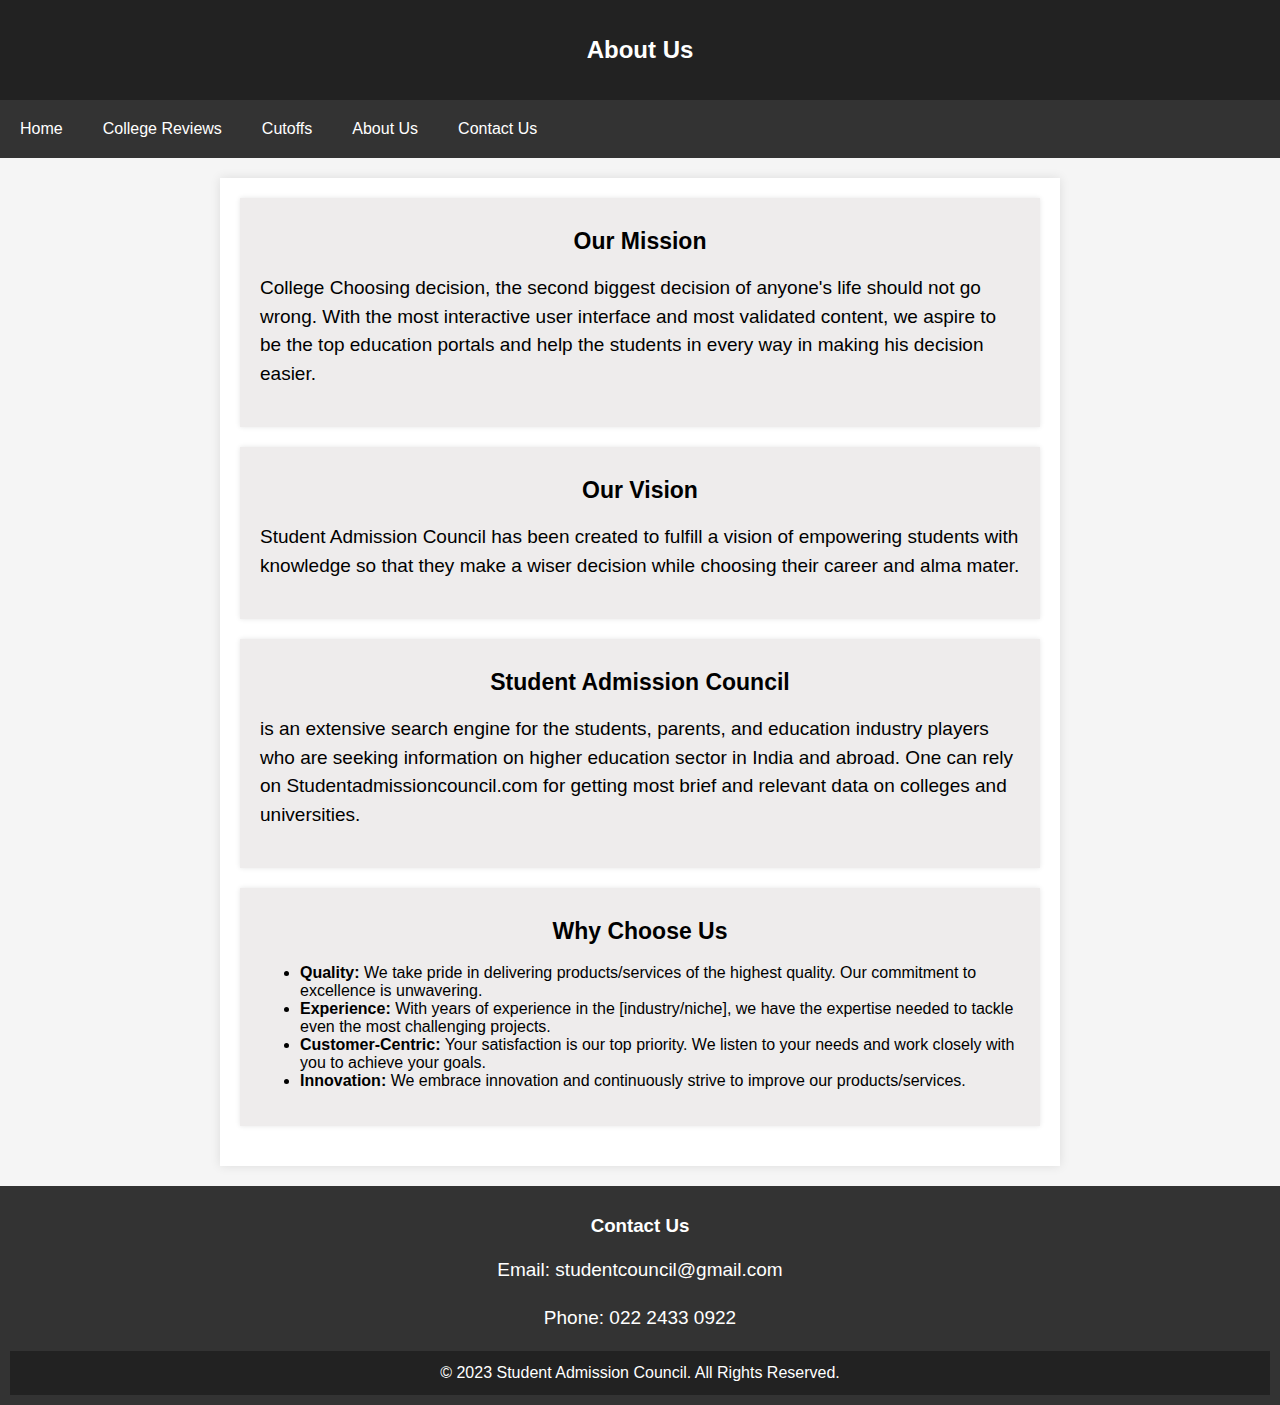
<file: Aboutus.html>
<!DOCTYPE html>
<html lang="en">
<head>
    <meta charset="UTF-8">
    <meta name="viewport" content="width=device-width, initial-scale=1.0">
    <title>About Us - Your Company Name</title>
    <link rel="stylesheet" href="Aboutus.css">
</head>
<body>
    <header>
        <h1>About Us</h1>
    </header>

    <nav>
        <a href="index.html">Home</a> 
        <a href="collegereviews.html">College Reviews</a>
        <a href="cutoff.html">Cutoffs</a>
        <a href="Aboutus.html">About Us</a>
        <a href="Contact us.html">Contact Us</a>
        
             
    </nav>

    <div class="container">
        <div class="section">
            <h2>Our Mission</h2>
            <p>College Choosing decision, the second biggest decision of anyone's life should not go wrong. With the most interactive user interface and most validated content, we aspire to be the top education portals and help the students in every way in making his decision easier.</p>
        </div>
        
        <div class="section">
            <h2>Our Vision</h2>
            <p>Student Admission Council has been created to fulfill a vision of empowering students with knowledge so that they make a wiser decision while choosing their career and alma mater.</p>
        </div>

        <div class="section">
            <h2>Student Admission Council</h2>
            <p>is an extensive search engine for the students, parents, and education industry players who are seeking information on higher education sector in India and abroad. One can rely on Studentadmissioncouncil.com for getting most brief and relevant data on colleges and universities.</p>
        </div>

        <div class="section">
            <h2>Why Choose Us</h2>
            <ul>
                <li><strong>Quality:</strong> We take pride in delivering products/services of the highest quality. Our commitment to excellence is unwavering.</li>
                <li><strong>Experience:</strong> With years of experience in the [industry/niche], we have the expertise needed to tackle even the most challenging projects.</li>
                <li><strong>Customer-Centric:</strong> Your satisfaction is our top priority. We listen to your needs and work closely with you to achieve your goals.</li>
                <li><strong>Innovation:</strong> We embrace innovation and continuously strive to improve our products/services.</li>
            </ul>
        </div>
    </div>
    <footer>
        <div class="footer-contact">
              <h3>Contact Us</h3>
              <p>Email: studentcouncil@gmail.com</p>
              <p>Phone: 022 2433 0922</p>
          </div>
      </div>
      <div class="footer-bottom">
          <p>&copy; 2023 Student Admission Council. All Rights Reserved.</p>
      </div>
    </footer>
</body>
</html>
</file>
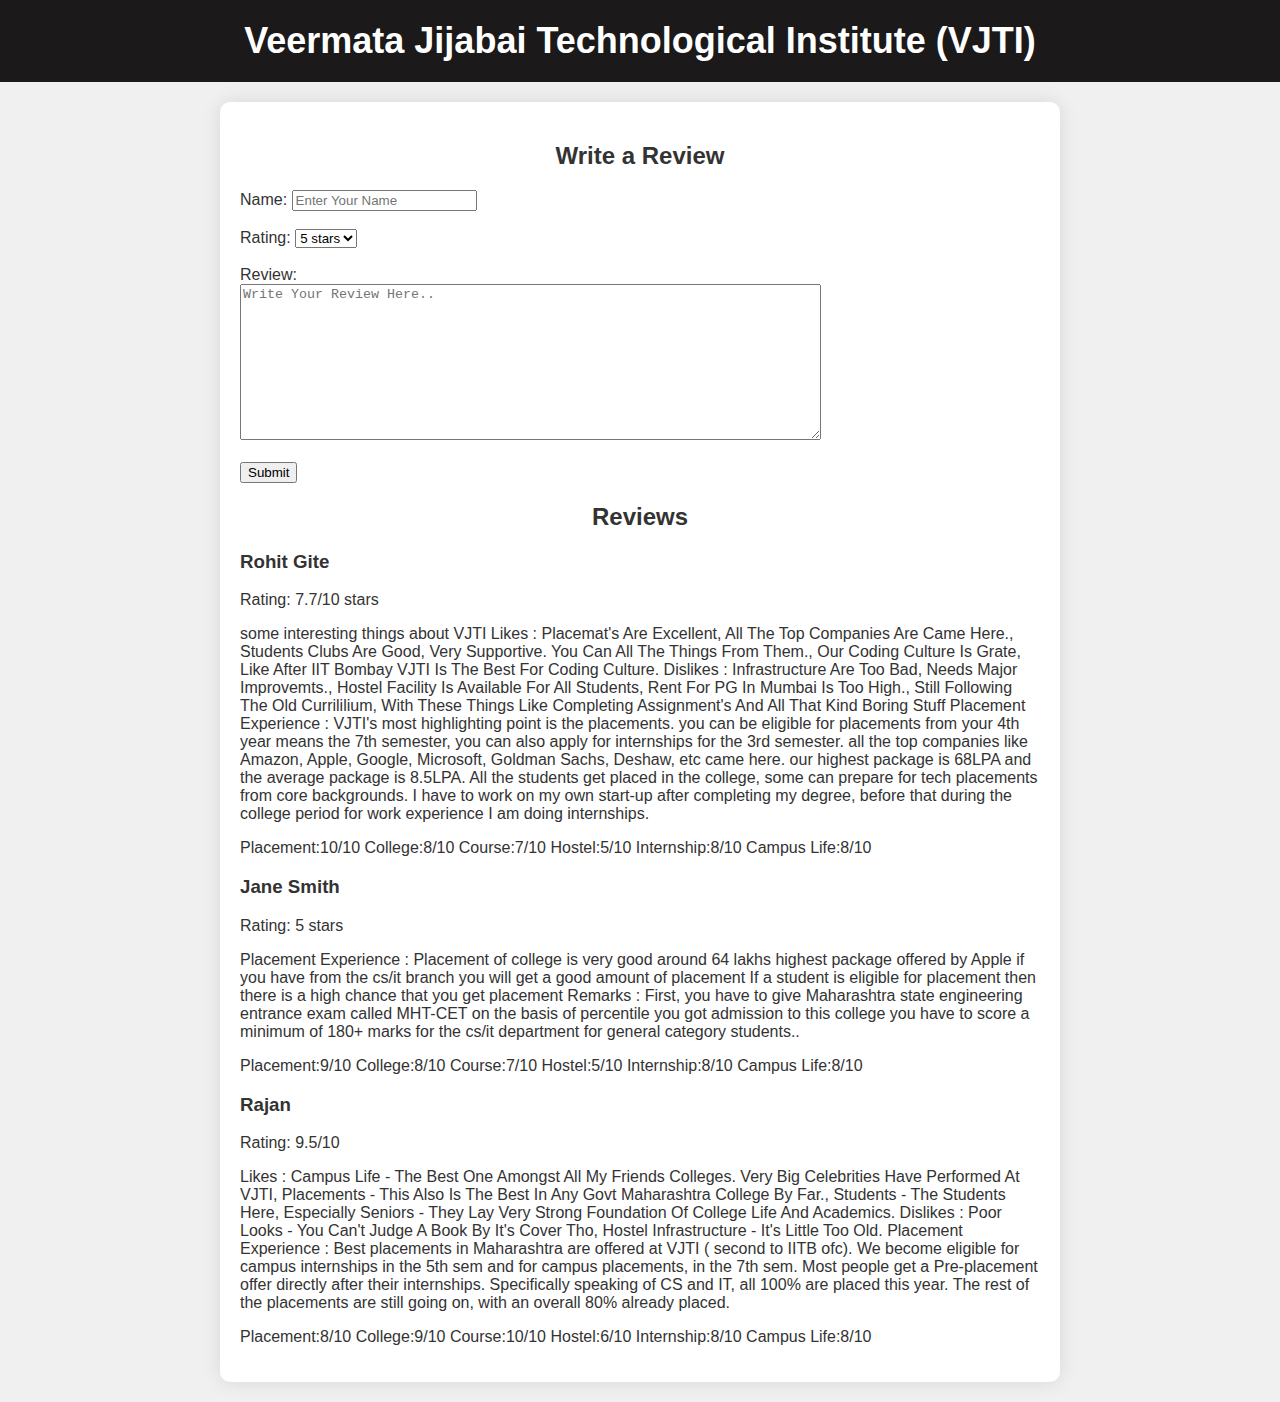
<file: college1.html>
<!DOCTYPE html>
<html lang="en">
<head>
    <meta charset="UTF-8">
    <meta name="viewport" content="width=device-width, initial-scale=1.0">
    <title>Veermata Jijabai Technological Institute (VJTI) - Reviews</title>
    <link rel="stylesheet" href="collegereviews.css"> 
    <link href="https://cdn.jsdelivr.net/npm/bootstrap@5.2.3/dist/css/bootstrap.min.css" rel="stylesheet" integrity="sha384-rbsA2VBKQhggwzxH7pPCaAqO46MgnOM80zW1RWuH61DGLwZJEdK2Kadq2F9CUG65" crossorigin="anonymous">

</head>
<body>
    <header>
        <h1>Veermata Jijabai Technological Institute (VJTI)</h1>
        <script src="https://cdn.jsdelivr.net/npm/bootstrap@5.2.3/dist/js/bootstrap.bundle.min.js" integrity="sha384-kenU1KFdBIe4zVF0s0G1M5b4hcpxyD9F7jL+jjXkk+Q2h455rYXK/7HAuoJl+0I4" crossorigin="anonymous"></script>
    </header>

    <main>
        <section class="college-reviews">
            <div class="container">
                <h2>Write a Review</h2>
                <form action="#" method="post">
                    <label for="name">Name:</label>
                    <input type="text" id="name" name="name" placeholder="Enter Your Name" required><br><br>
        
                    <label for="rating">Rating:</label>
                    <select id="rating" name="rating" required>
                        <option value="5">5 stars</option>
                        <option value="4">4 stars</option>
                        <option value="3">3 stars</option>
                        <option value="2">2 stars</option>
                        <option value="1">1 star</option>
                    </select><br><br>
        
                    <label for="review">Review:</label><br>
                    <textarea id="review" name="review" rows="10" cols="70" placeholder="Write Your Review Here.." required></textarea><br><br>
        
                    <!-- <input type="submit" value="Submit"> -->
                    <input class="btn btn-primary" type="submit" value="Submit">
                </form>
            </div>
            
            <h2>Reviews <style>h2 {text-align: center;}</style></h2>
            
            <article class="review">
                <h3>Rohit Gite</h3>
                <p>Rating: 7.7/10 stars</p>
                <p>some interesting things about VJTI
                    Likes : Placemat's Are Excellent, All The Top Companies Are Came Here., Students Clubs Are Good, Very Supportive. You Can All The Things From Them., Our Coding Culture Is Grate, Like After IIT Bombay VJTI Is The Best For Coding Culture.
                    Dislikes : Infrastructure Are Too Bad, Needs Major Improvemts., Hostel Facility Is Available For All Students, Rent For PG In Mumbai Is Too High., Still Following The Old Currililium, With These Things Like Completing Assignment's And All That Kind Boring Stuff
                    Placement Experience : VJTI's most highlighting point is the placements. you can be eligible for placements from your 4th year means the 7th semester, you can also apply for internships for the 3rd semester. all the top companies like Amazon, Apple, Google, Microsoft, Goldman Sachs, Deshaw, etc came here. our highest package is 68LPA and the average package is 8.5LPA. All the students get placed in the college, some can prepare for tech placements from core backgrounds. I have to work on my own start-up after completing my degree, before that during the college period for work experience I am doing internships.
                </p>    
                <p>Placement:10/10  College:8/10  Course:7/10  Hostel:5/10  Internship:8/10  Campus Life:8/10</p>
            </article>
            <article class="review">
                <h3>Jane Smith</h3>
                <p>Rating: 5 stars</p>
                <p>Placement Experience : Placement of college is very good around 64 lakhs highest package offered by Apple if you have from the cs/it branch you will get a good amount of placement If a student is eligible for placement then there is a high chance that you get placement
                    Remarks : First, you have to give Maharashtra state engineering entrance exam called MHT-CET on the basis of percentile you got admission to this college you have to score a minimum of 180+ marks for the cs/it department for general category students..</p>
                    <p>Placement:9/10  College:8/10  Course:7/10  Hostel:5/10  Internship:8/10  Campus Life:8/10</p>
            </article>
            <article class="review">
                <h3>Rajan</h3>
                <p>Rating: 9.5/10</p>
                <p>Likes : Campus Life - The Best One Amongst All My Friends Colleges. Very Big Celebrities Have Performed At VJTI, Placements - This Also Is The Best In Any Govt Maharashtra College By Far., Students - The Students Here, Especially Seniors - They Lay Very Strong Foundation Of College Life And Academics.
                    Dislikes : Poor Looks - You Can't Judge A Book By It's Cover Tho, Hostel Infrastructure - It's Little Too Old.
                    Placement Experience : Best placements in Maharashtra are offered at VJTI ( second to IITB ofc). We become eligible for campus internships in the 5th sem and for campus placements, in the 7th sem. Most people get a Pre-placement offer directly after their internships. Specifically speaking of CS and IT, all 100% are placed this year. The rest of the placements are still going on, with an overall 80% already placed.</p>
                    <p>Placement:8/10  College:9/10  Course:10/10  Hostel:6/10  Internship:8/10  Campus Life:8/10</p>
            </article>
            <!-- Add more reviews for College 1 here -->
        </section>
    </main>
</body>
</html>
</file>
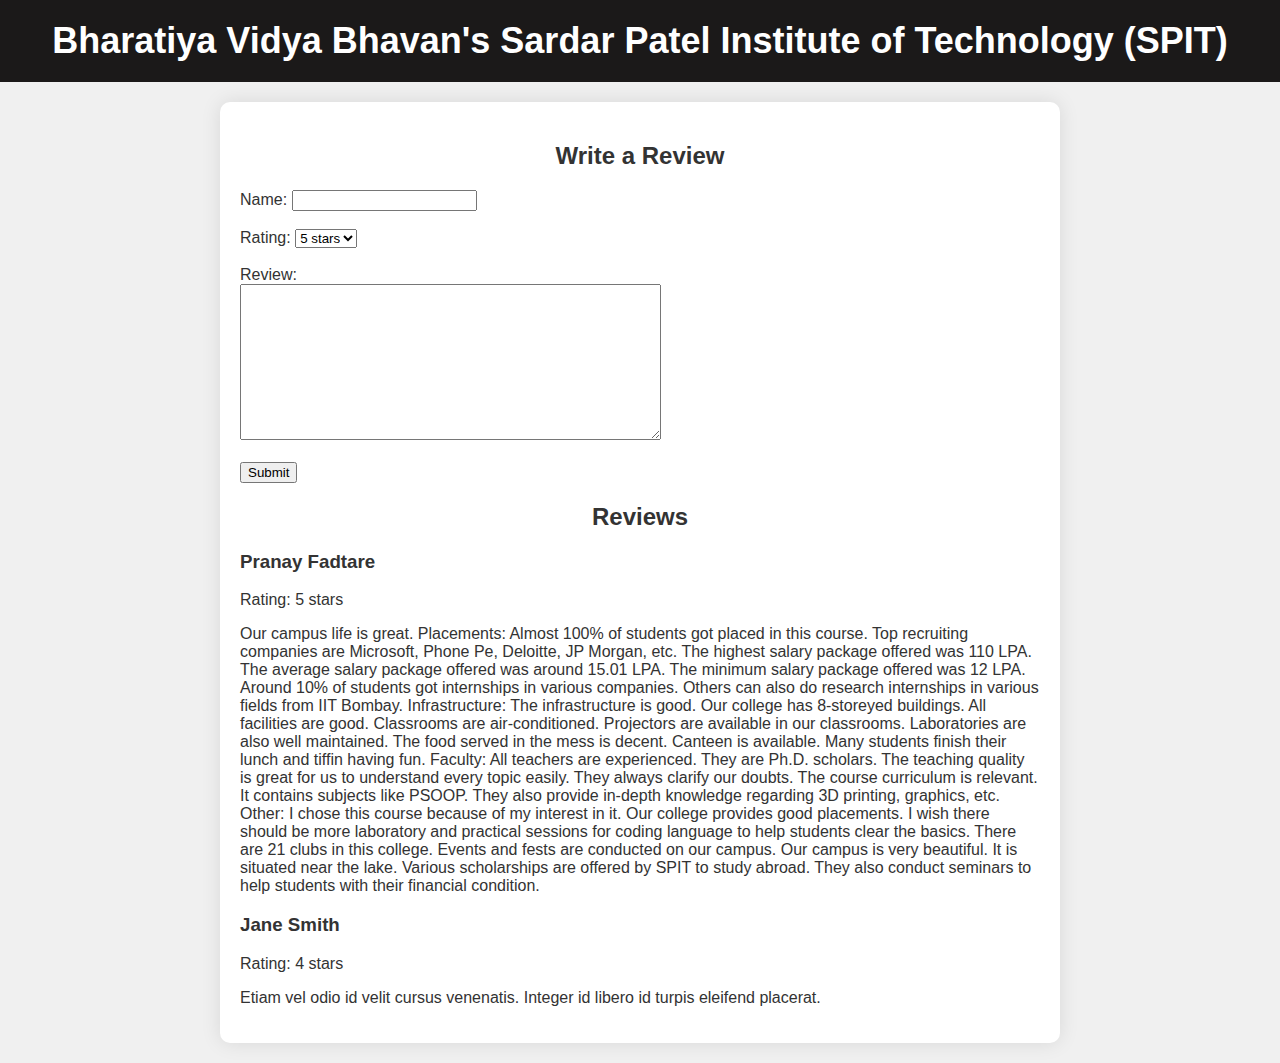
<file: college2.html>
<!DOCTYPE html>
<html lang="en">
<head>
    <meta charset="UTF-8">
    <meta name="viewport" content="width=device-width, initial-scale=1.0">
    <title>Bharatiya Vidya Bhavan's Sardar Patel Institute of Technology (SPIT) - Reviews</title>
    <link rel="stylesheet" href="collegereviews.css">
    <link href="https://cdn.jsdelivr.net/npm/bootstrap@5.2.3/dist/css/bootstrap.min.css" rel="stylesheet" integrity="sha384-rbsA2VBKQhggwzxH7pPCaAqO46MgnOM80zW1RWuH61DGLwZJEdK2Kadq2F9CUG65" crossorigin="anonymous">
</head>
<body>
    <header>
        <h1>Bharatiya Vidya Bhavan's Sardar Patel Institute of Technology (SPIT)</h1>
        <script src="https://cdn.jsdelivr.net/npm/bootstrap@5.2.3/dist/js/bootstrap.bundle.min.js" integrity="sha384-kenU1KFdBIe4zVF0s0G1M5b4hcpxyD9F7jL+jjXkk+Q2h455rYXK/7HAuoJl+0I4" crossorigin="anonymous"></script>
    </header>

    <main>
        <section class="college-reviews">
            
            <div class="container">
                <h2>Write a Review</h2>
                <form action="#" method="post">
                    <label for="name">Name:</label>
                    <input type="text" id="name" name="name" required><br><br>
        
                    <label for="rating">Rating:</label>
                    <select id="rating" name="rating" required>
                        <option value="5">5 stars</option>
                        <option value="4">4 stars</option>
                        <option value="3">3 stars</option>
                        <option value="2">2 stars</option>
                        <option value="1">1 star</option>
                    </select><br><br>
        
                    <label for="review">Review:</label><br>
                    <textarea id="review" name="review" rows="10" cols="50" required></textarea><br><br>
        
                    <input class="btn btn-primary" type="submit" value="Submit">
                </form>
            </div>
            <h2>Reviews <style>h2 {text-align: center;}</style></h2>
            <article class="review">
                <h3>Pranay Fadtare</h3>
                <p>Rating: 5 stars</p>
                <p>Our campus life is great.
                    Placements: Almost 100% of students got placed in this course. Top recruiting companies are Microsoft, Phone Pe, Deloitte, JP Morgan, etc. The highest salary package offered was 110 LPA. The average salary package offered was around 15.01 LPA. The minimum salary package offered was 12 LPA. Around 10% of students got internships in various companies. Others can also do research internships in various fields from IIT Bombay.
                    
                    Infrastructure: The infrastructure is good. Our college has 8-storeyed buildings. All facilities are good. Classrooms are air-conditioned. Projectors are available in our classrooms. Laboratories are also well maintained. The food served in the mess is decent. Canteen is available. Many students finish their lunch and tiffin having fun.
                    
                    Faculty: All teachers are experienced. They are Ph.D. scholars. The teaching quality is great for us to understand every topic easily. They always clarify our doubts. The course curriculum is relevant. It contains subjects like PSOOP. They also provide in-depth knowledge regarding 3D printing, graphics, etc.
                    
                    Other: I chose this course because of my interest in it. Our college provides good placements. I wish there should be more laboratory and practical sessions for coding language to help students clear the basics. There are 21 clubs in this college. Events and fests are conducted on our campus. Our campus is very beautiful. It is situated near the lake. Various scholarships are offered by SPIT to study abroad. They also conduct seminars to help students with their financial condition.</p>
            </article>
            <article class="review">
                <h3>Jane Smith</h3>
                <p>Rating: 4 stars</p>
                <p>Etiam vel odio id velit cursus venenatis. Integer id libero id turpis eleifend placerat.</p>
            </article>
            <!-- Add more reviews for College 2 here -->
        </section>
    </main>
</body>
</html>
</file>
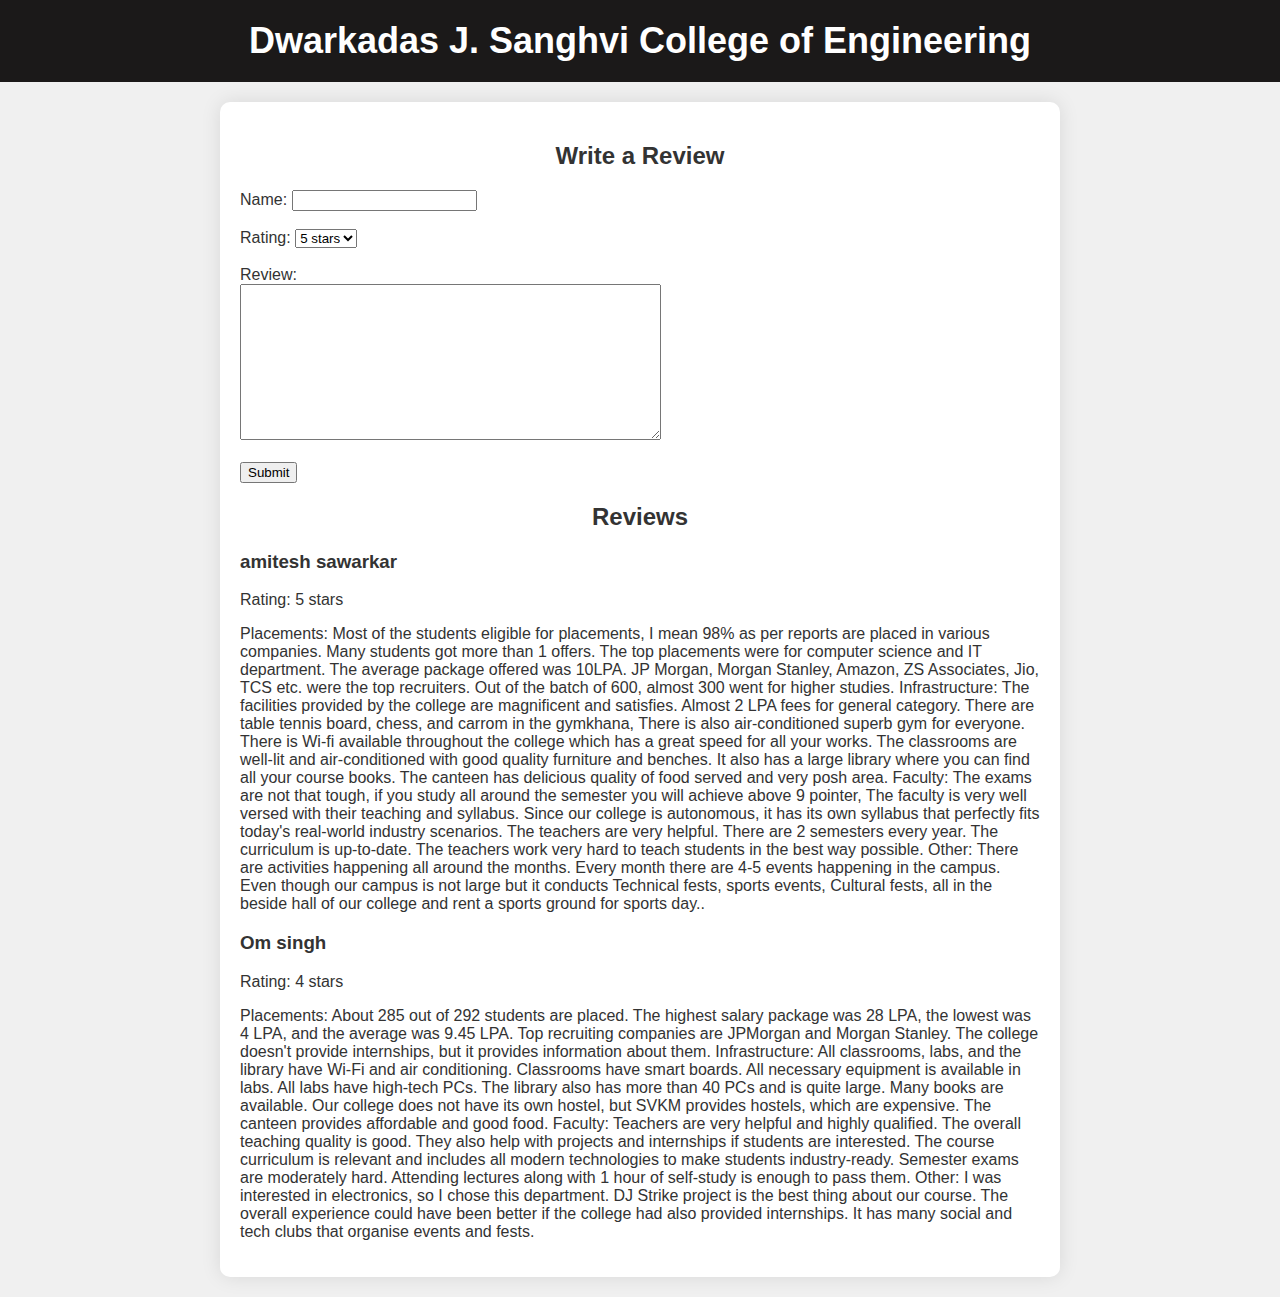
<file: college3.html>
<!DOCTYPE html>
<html lang="en">
<head>
    <meta charset="UTF-8">
    <meta name="viewport" content="width=device-width, initial-scale=1.0">
    <title> Dwarkadas J. Sanghvi College of Engineering - Reviews</title>
    <link rel="stylesheet" href="collegereviews.css">
    <link href="https://cdn.jsdelivr.net/npm/bootstrap@5.2.3/dist/css/bootstrap.min.css" rel="stylesheet" integrity="sha384-rbsA2VBKQhggwzxH7pPCaAqO46MgnOM80zW1RWuH61DGLwZJEdK2Kadq2F9CUG65" crossorigin="anonymous">
</head>
<body>
    <header>
        <h1> Dwarkadas J. Sanghvi College of Engineering</h1>
        <script src="https://cdn.jsdelivr.net/npm/bootstrap@5.2.3/dist/js/bootstrap.bundle.min.js" integrity="sha384-kenU1KFdBIe4zVF0s0G1M5b4hcpxyD9F7jL+jjXkk+Q2h455rYXK/7HAuoJl+0I4" crossorigin="anonymous"></script>
    </header>

    <main>
        <section class="college-reviews">
            <div class="container">
                <h2>Write a Review</h2>
                <form action="#" method="post">
                    <label for="name">Name:</label>
                    <input type="text" id="name" name="name" required><br><br>
        
                    <label for="rating">Rating:</label>
                    <select id="rating" name="rating" required>
                        <option value="5">5 stars</option>
                        <option value="4">4 stars</option>
                        <option value="3">3 stars</option>
                        <option value="2">2 stars</option>
                        <option value="1">1 star</option>
                    </select><br><br>
        
                    <label for="review">Review:</label><br>
                    <textarea id="review" name="review" rows="10" cols="50" required></textarea><br><br>
        
                    <input class="btn btn-primary" type="submit" value="Submit">
                </form>
            </div>
            <h2>Reviews <style>h2 {text-align: center;}</style></h2>
            <article class="review">
                <h3>amitesh sawarkar</h3>
                <p>Rating: 5 stars</p>
                <p>Placements: Most of the students eligible for placements, I mean 98% as per reports are placed in various companies. Many students got more than 1 offers. The top placements were for computer science and IT department. The average package offered was 10LPA. JP Morgan, Morgan Stanley, Amazon, ZS Associates, Jio, TCS etc. were the top recruiters. Out of the batch of 600, almost 300 went for higher studies.

                    Infrastructure: The facilities provided by the college are magnificent and satisfies. Almost 2 LPA fees for general category. There are table tennis board, chess, and carrom in the gymkhana, There is also air-conditioned superb gym for everyone. There is Wi-fi available throughout the college which has a great speed for all your works. The classrooms are well-lit and air-conditioned with good quality furniture and benches. It also has a large library where you can find all your course books. The canteen has delicious quality of food served and very posh area.
                    
                    Faculty: The exams are not that tough, if you study all around the semester you will achieve above 9 pointer, The faculty is very well versed with their teaching and syllabus. Since our college is autonomous, it has its own syllabus that perfectly fits today's real-world industry scenarios. The teachers are very helpful. There are 2 semesters every year. The curriculum is up-to-date. The teachers work very hard to teach students in the best way possible.
                    
                    Other: There are activities happening all around the months. Every month there are 4-5 events happening in the campus. Even though our campus is not large but it conducts Technical fests, sports events, Cultural fests, all in the beside hall of our college and rent a sports ground for sports day..</p>
            </article>
            <article class="review">
                <h3>Om singh</h3>
                <p>Rating: 4 stars</p>
                <p>Placements: About 285 out of 292 students are placed. The highest salary package was 28 LPA, the lowest was 4 LPA, and the average was 9.45 LPA. Top recruiting companies are JPMorgan and Morgan Stanley. The college doesn't provide internships, but it provides information about them.

                    Infrastructure: All classrooms, labs, and the library have Wi-Fi and air conditioning. Classrooms have smart boards. All necessary equipment is available in labs. All labs have high-tech PCs. The library also has more than 40 PCs and is quite large. Many books are available. Our college does not have its own hostel, but SVKM provides hostels, which are expensive. The canteen provides affordable and good food.
                    
                    Faculty: Teachers are very helpful and highly qualified. The overall teaching quality is good. They also help with projects and internships if students are interested. The course curriculum is relevant and includes all modern technologies to make students industry-ready. Semester exams are moderately hard. Attending lectures along with 1 hour of self-study is enough to pass them.
                    
                    Other: I was interested in electronics, so I chose this department. DJ Strike project is the best thing about our course. The overall experience could have been better if the college had also provided internships. It has many social and tech clubs that organise events and fests.</p>
            </article>
            <!-- Add more reviews for College 2 here -->
        </section>
    </main>
</body>
</html>
</file>
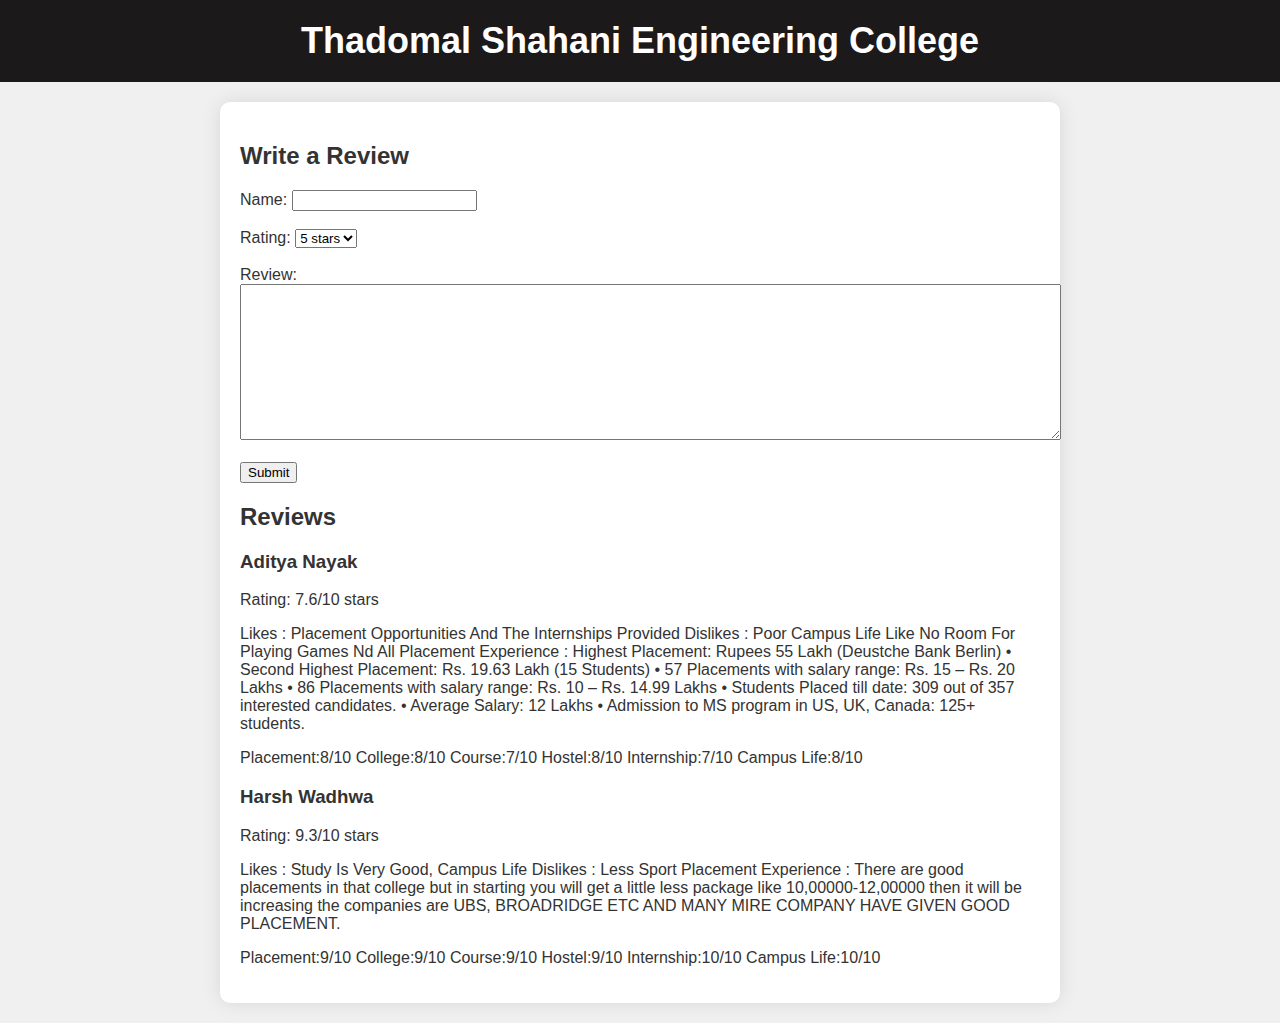
<file: college4.html>
<!DOCTYPE html>
<html lang="en">
<head>
    <meta charset="UTF-8">
    <meta name="viewport" content="width=device-width, initial-scale=1.0">
    <title> Thadomal Shahani Engineering College- Reviews</title>
    <link rel="stylesheet" href="collegereviews.css">
    <link href="https://cdn.jsdelivr.net/npm/bootstrap@5.2.3/dist/css/bootstrap.min.css" rel="stylesheet" integrity="sha384-rbsA2VBKQhggwzxH7pPCaAqO46MgnOM80zW1RWuH61DGLwZJEdK2Kadq2F9CUG65" crossorigin="anonymous">
</head>
<body>
    <header>
        <h1>Thadomal Shahani Engineering College</h1>
        <script src="https://cdn.jsdelivr.net/npm/bootstrap@5.2.3/dist/js/bootstrap.bundle.min.js" integrity="sha384-kenU1KFdBIe4zVF0s0G1M5b4hcpxyD9F7jL+jjXkk+Q2h455rYXK/7HAuoJl+0I4" crossorigin="anonymous"></script>
    </header>

    <main>
        <section class="college-reviews">
            
            <div class="container">
                <h2>Write a Review</h2>
                <form action="#" method="post">
                    <label for="name">Name:</label>
                    <input type="text" id="name" name="name" required><br><br>
        
                    <label for="rating">Rating:</label>
                    <select id="rating" name="rating" required>
                        <option value="5">5 stars</option>
                        <option value="4">4 stars</option>
                        <option value="3">3 stars</option>
                        <option value="2">2 stars</option>
                        <option value="1">1 star</option>
                    </select><br><br>
        
                    <label for="review">Review:</label><br>
                    <textarea id="review" name="review" rows="10" cols="100" required></textarea><br><br>
        
                    <input type="submit" value="Submit">
                </form>
            </div>
            <h2>Reviews</h2>
            <article class="review">
                <h3>Aditya Nayak</h3>
                <p>Rating: 7.6/10 stars</p>
                <p>Likes : Placement Opportunities And The Internships Provided
                    Dislikes : Poor Campus Life Like No Room For Playing Games Nd All
                    Placement Experience : Highest Placement: Rupees 55 Lakh (Deustche Bank Berlin) • Second Highest Placement: Rs. 19.63 Lakh (15 Students) • 57 Placements with salary range: Rs. 15 – Rs. 20 Lakhs • 86 Placements with salary range: Rs. 10 – Rs. 14.99 Lakhs • Students Placed till date: 309 out of 357 interested candidates. • Average Salary: 12 Lakhs • Admission to MS program in US, UK, Canada: 125+ students.</p>
                    <p>Placement:8/10  College:8/10  Course:7/10  Hostel:8/10  Internship:7/10  Campus Life:8/10</p>
            </article>
            <article class="review">
                <h3>Harsh Wadhwa</h3>
                <p>Rating: 9.3/10 stars</p>
                <p>Likes : Study Is Very Good, Campus Life
                    Dislikes : Less Sport
                    Placement Experience : There are good placements in that college but in starting you will get a little less package like 10,00000-12,00000 then it will be increasing the companies are UBS, BROADRIDGE ETC AND MANY MIRE COMPANY HAVE GIVEN GOOD PLACEMENT.</p>
                    <p>Placement:9/10  College:9/10  Course:9/10  Hostel:9/10  Internship:10/10  Campus Life:10/10

                    </p>
            </article>
            <!-- Add more reviews for College 2 here -->
        </section>
    </main>
</body>
</html>
</file>
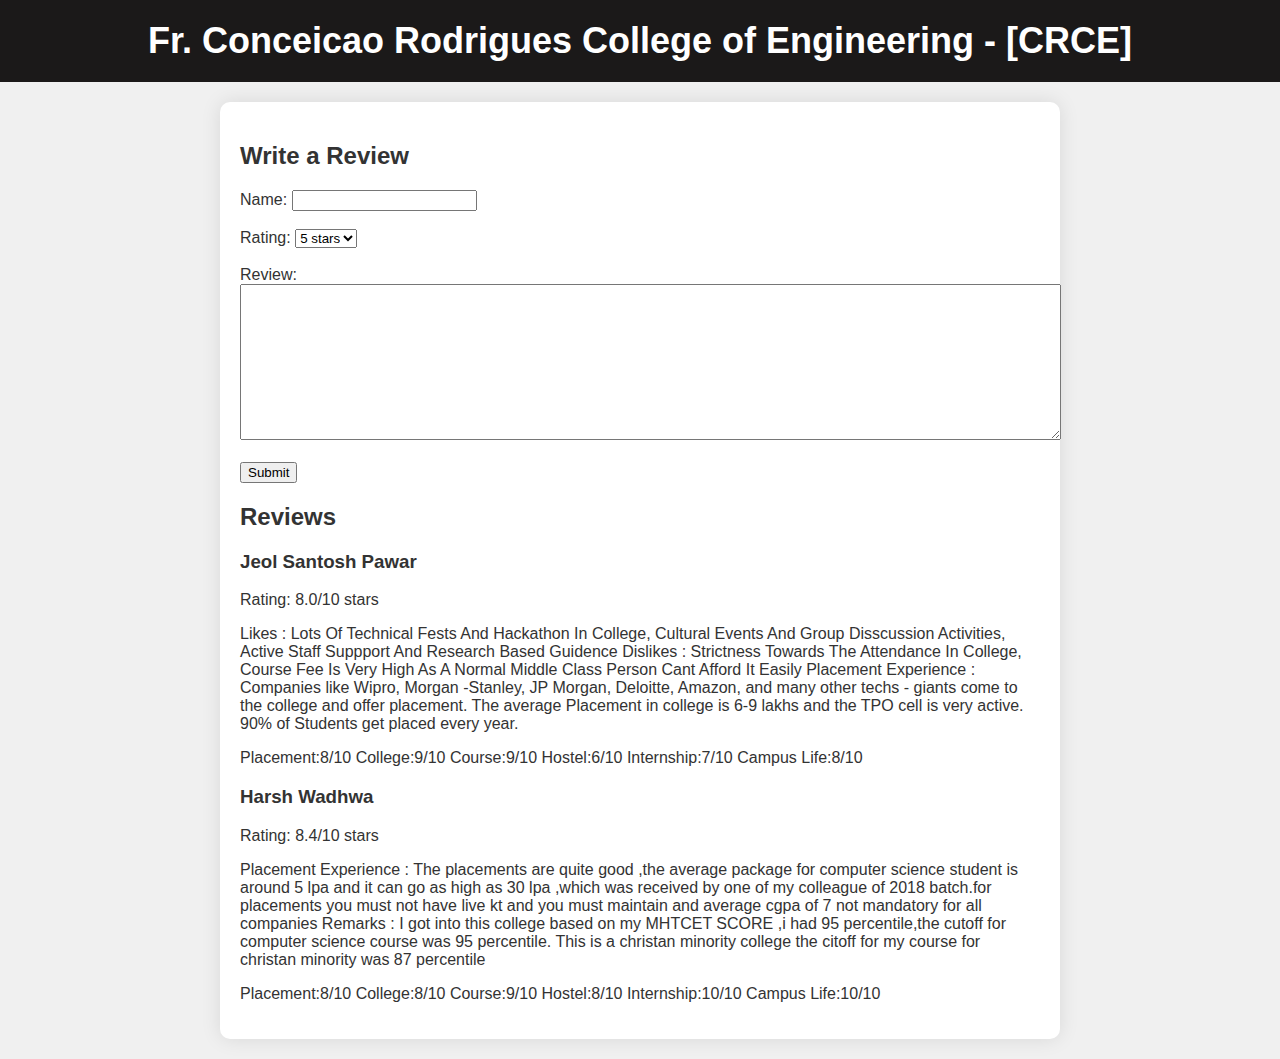
<file: college5.html>
<!DOCTYPE html>
<html lang="en">
<head>
    <meta charset="UTF-8">
    <meta name="viewport" content="width=device-width, initial-scale=1.0">
    <title> Fr. Conceicao Rodrigues College of Engineering - [CRCE]</title>
    <link rel="stylesheet" href="collegereviews.css">
    <link href="https://cdn.jsdelivr.net/npm/bootstrap@5.2.3/dist/css/bootstrap.min.css" rel="stylesheet" integrity="sha384-rbsA2VBKQhggwzxH7pPCaAqO46MgnOM80zW1RWuH61DGLwZJEdK2Kadq2F9CUG65" crossorigin="anonymous">
</head>
<body>
    <header>
        <h1>Fr. Conceicao Rodrigues College of Engineering - [CRCE]</h1>
        <script src="https://cdn.jsdelivr.net/npm/bootstrap@5.2.3/dist/js/bootstrap.bundle.min.js" integrity="sha384-kenU1KFdBIe4zVF0s0G1M5b4hcpxyD9F7jL+jjXkk+Q2h455rYXK/7HAuoJl+0I4" crossorigin="anonymous"></script>
    </header>

    <main>
        <section class="college-reviews">
            
            <div class="container">
                <h2>Write a Review</h2>
                <form action="#" method="post">
                    <label for="name">Name:</label>
                    <input type="text" id="name" name="name" required><br><br>
        
                    <label for="rating">Rating:</label>
                    <select id="rating" name="rating" required>
                        <option value="5">5 stars</option>
                        <option value="4">4 stars</option>
                        <option value="3">3 stars</option>
                        <option value="2">2 stars</option>
                        <option value="1">1 star</option>
                    </select><br><br>
        
                    <label for="review">Review:</label><br>
                    <textarea id="review" name="review" rows="10" cols="100" required></textarea><br><br>
        
                    <input type="submit" value="Submit">
                </form>
            </div>
            <h2>Reviews</h2>
            <article class="review">
                <h3>Jeol Santosh Pawar</h3>
                <p>Rating: 8.0/10 stars</p>
                <p>Likes : Lots Of Technical Fests And Hackathon In College, Cultural Events And Group Disscussion Activities, Active Staff Suppport And Research Based Guidence
                    Dislikes : Strictness Towards The Attendance In College, Course Fee Is Very High As A Normal Middle Class Person Cant Afford It Easily
                    Placement Experience : Companies like Wipro, Morgan -Stanley, JP Morgan, Deloitte, Amazon, and many other techs - giants come to the college and offer placement. The average Placement in college is 6-9 lakhs and the TPO cell is very active. 90% of Students get placed every year.</p>
                    <p>Placement:8/10  College:9/10  Course:9/10  Hostel:6/10  Internship:7/10  Campus Life:8/10</p>
            </article>
            <article class="review">
                <h3>Harsh Wadhwa</h3>
                <p>Rating: 8.4/10 stars</p>
                <p>Placement Experience : The placements are quite good ,the average package for computer science student is around 5 lpa and it can go as high as 30 lpa ,which was received by one of my colleague of 2018 batch.for placements you must not have live kt and you must maintain and average cgpa of 7 not mandatory for all companies
                    Remarks : I got into this college based on my MHTCET SCORE ,i had 95 percentile,the cutoff for computer science course was 95 percentile. This is a christan minority college the citoff for my course for christan minority was 87 percentile</p>
                    <p>Placement:8/10  College:8/10  Course:9/10  Hostel:8/10  Internship:10/10  Campus Life:10/10

                    </p>
            </article>
            <!-- Add more reviews for College 2 here -->
        </section>
    </main>
</body>
</html>
</file>
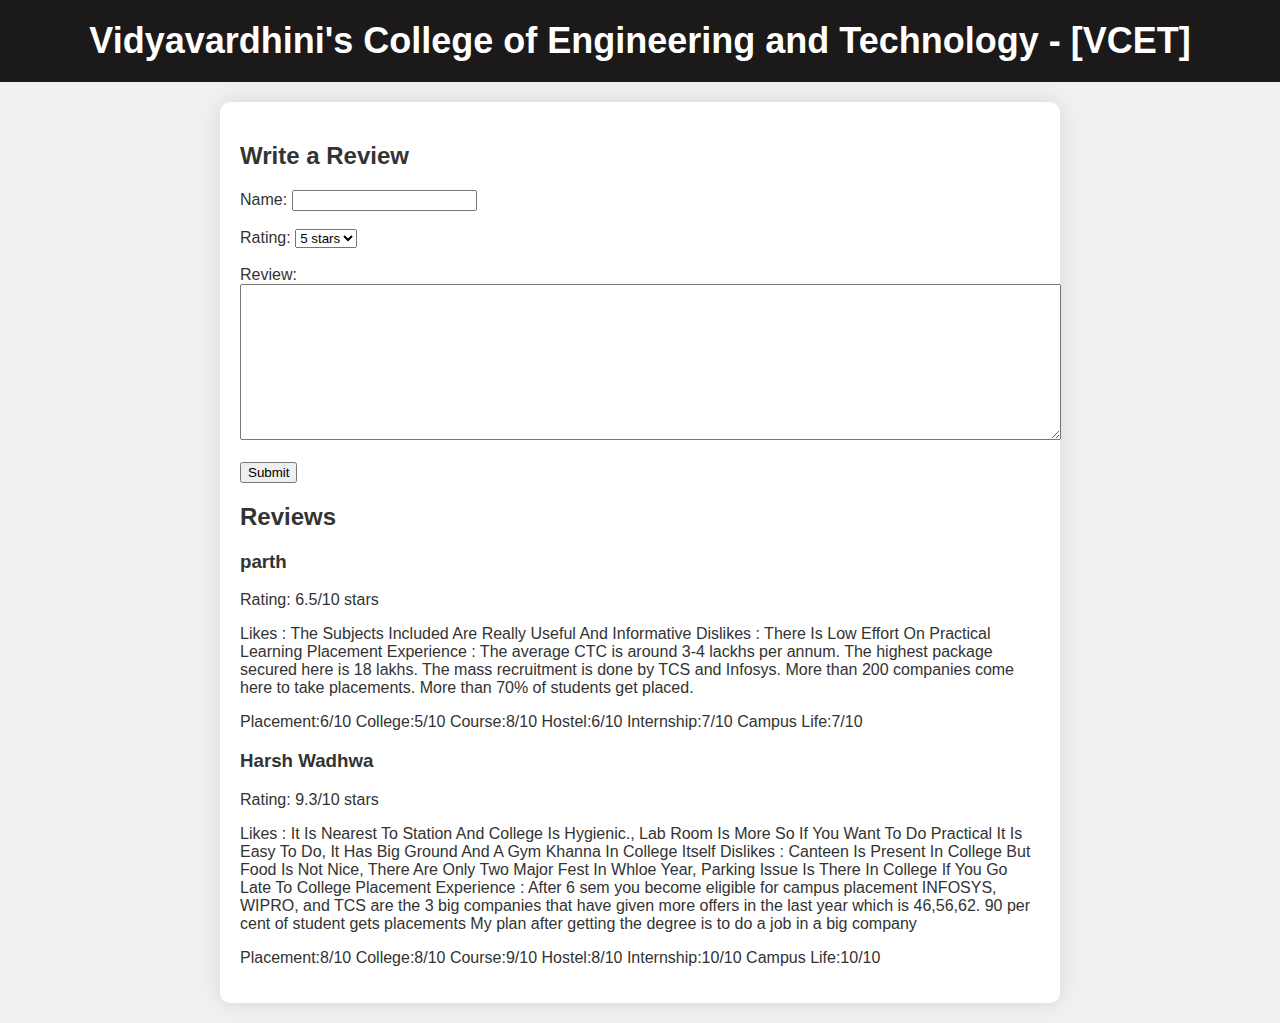
<file: college6.html>
<!DOCTYPE html>
<html lang="en">
<head>
    <meta charset="UTF-8">
    <meta name="viewport" content="width=device-width, initial-scale=1.0">
    <title> Vidyavardhini's College of Engineering and Technology - [VCET]</title>
    <link rel="stylesheet" href="collegereviews.css">
    <link href="https://cdn.jsdelivr.net/npm/bootstrap@5.2.3/dist/css/bootstrap.min.css" rel="stylesheet" integrity="sha384-rbsA2VBKQhggwzxH7pPCaAqO46MgnOM80zW1RWuH61DGLwZJEdK2Kadq2F9CUG65" crossorigin="anonymous">
</head>
<body>
    <header>
        <h1>Vidyavardhini's College of Engineering and Technology - [VCET]</h1>
        <script src="https://cdn.jsdelivr.net/npm/bootstrap@5.2.3/dist/js/bootstrap.bundle.min.js" integrity="sha384-kenU1KFdBIe4zVF0s0G1M5b4hcpxyD9F7jL+jjXkk+Q2h455rYXK/7HAuoJl+0I4" crossorigin="anonymous"></script>
    </header>

    <main>
        <section class="college-reviews">
            
            <div class="container">
                <h2>Write a Review</h2>
                <form action="#" method="post">
                    <label for="name">Name:</label>
                    <input type="text" id="name" name="name" required><br><br>
        
                    <label for="rating">Rating:</label>
                    <select id="rating" name="rating" required>
                        <option value="5">5 stars</option>
                        <option value="4">4 stars</option>
                        <option value="3">3 stars</option>
                        <option value="2">2 stars</option>
                        <option value="1">1 star</option>
                    </select><br><br>
        
                    <label for="review">Review:</label><br>
                    <textarea id="review" name="review" rows="10" cols="100" required></textarea><br><br>
        
                    <input type="submit" value="Submit">
                </form>
            </div>
            <h2>Reviews</h2>
            <article class="review">
                <h3>parth</h3>
                <p>Rating: 6.5/10 stars</p>
                <p>Likes : The Subjects Included Are Really Useful And Informative
                    Dislikes : There Is Low Effort On Practical Learning
                    Placement Experience : The average CTC is around 3-4 lackhs per annum. The highest package secured here is 18 lakhs. The mass recruitment is done by TCS and Infosys. More than 200 companies come here to take placements. More than 70% of students get placed.</p>
                    <p>Placement:6/10  College:5/10  Course:8/10  Hostel:6/10  Internship:7/10  Campus Life:7/10</p>
            </article>
            <article class="review">
                <h3>Harsh Wadhwa</h3>
                <p>Rating: 9.3/10 stars</p>
                <p>Likes : It Is Nearest To Station And College Is Hygienic., Lab Room Is More So If You Want To Do Practical It Is Easy To Do, It Has Big Ground And A Gym Khanna In College Itself
                    Dislikes : Canteen Is Present In College But Food Is Not Nice, There Are Only Two Major Fest In Whloe Year, Parking Issue Is There In College If You Go Late To College
                    Placement Experience : After 6 sem you become eligible for campus placement INFOSYS, WIPRO, and TCS are the 3 big companies that have given more offers in the last year which is 46,56,62. 90 per cent of student gets placements My plan after getting the degree is to do a job in a big company</p>
                    <p>Placement:8/10  College:8/10  Course:9/10  Hostel:8/10  Internship:10/10  Campus Life:10/10

                    </p>
            </article>
            <!-- Add more reviews for College 2 here -->
        </section>
    </main>
</body>
</html>
</file>
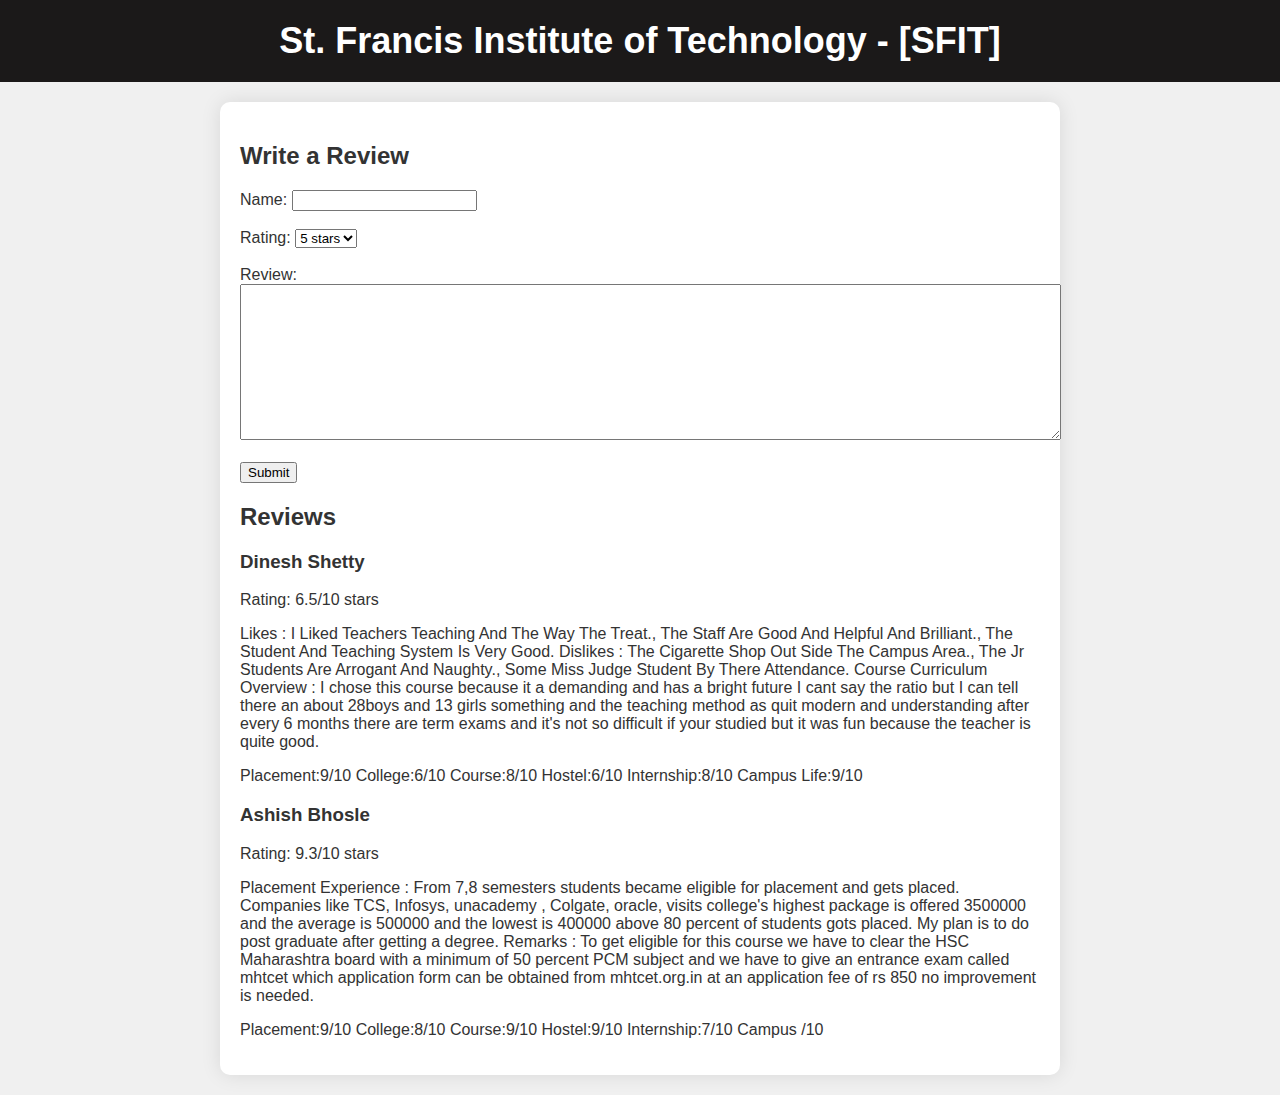
<file: college7.html>
<!DOCTYPE html>
<html lang="en">
<head>
    <meta charset="UTF-8">
    <meta name="viewport" content="width=device-width, initial-scale=1.0">
    <title> St. Francis Institute of Technology - [SFIT]</title>
    <link rel="stylesheet" href="collegereviews.css">
    <link href="https://cdn.jsdelivr.net/npm/bootstrap@5.2.3/dist/css/bootstrap.min.css" rel="stylesheet" integrity="sha384-rbsA2VBKQhggwzxH7pPCaAqO46MgnOM80zW1RWuH61DGLwZJEdK2Kadq2F9CUG65" crossorigin="anonymous">
</head>
<body>
    <header>
        <h1>St. Francis Institute of Technology - [SFIT]</h1>
        <script src="https://cdn.jsdelivr.net/npm/bootstrap@5.2.3/dist/js/bootstrap.bundle.min.js" integrity="sha384-kenU1KFdBIe4zVF0s0G1M5b4hcpxyD9F7jL+jjXkk+Q2h455rYXK/7HAuoJl+0I4" crossorigin="anonymous"></script>
    </header>

    <main>
        <section class="college-reviews">
            <div class="container">
                <h2>Write a Review</h2>
                <form action="#" method="post">
                    <label for="name">Name:</label>
                    <input type="text" id="name" name="name" required><br><br>
        
                    <label for="rating">Rating:</label>
                    <select id="rating" name="rating" required>
                        <option value="5">5 stars</option>
                        <option value="4">4 stars</option>
                        <option value="3">3 stars</option>
                        <option value="2">2 stars</option>
                        <option value="1">1 star</option>
                    </select><br><br>
        
                    <label for="review">Review:</label><br>
                    <textarea id="review" name="review" rows="10" cols="100" required></textarea><br><br>
        
                    <input type="submit" value="Submit">
                </form>
            </div>
            <h2>Reviews</h2>
            <article class="review">
                <h3>Dinesh Shetty</h3>
                <p>Rating: 6.5/10 stars</p>
                <p>Likes : I Liked Teachers Teaching And The Way The Treat., The Staff Are Good And Helpful And Brilliant., The Student And Teaching System Is Very Good.
                    Dislikes : The Cigarette Shop Out Side The Campus Area., The Jr Students Are Arrogant And Naughty., Some Miss Judge Student By There Attendance.
                    Course Curriculum Overview : I chose this course because it a demanding and has a bright future I cant say the ratio but I can tell there an about 28boys and 13 girls something and the teaching method as quit modern and understanding after every 6 months there are term exams and it's not so difficult if your studied but it was fun because the teacher is quite good.</p>
                    <p>Placement:9/10  College:6/10  Course:8/10  Hostel:6/10  Internship:8/10  Campus Life:9/10</p>
            </article>
            <article class="review">
                <h3>Ashish Bhosle</h3>
                <p>Rating: 9.3/10 stars</p>
                <p>Placement Experience : From 7,8 semesters students became eligible for placement and gets placed. Companies like TCS, Infosys, unacademy , Colgate, oracle, visits college's highest package is offered 3500000 and the average is 500000 and the lowest is 400000 above 80 percent of students gots placed. My plan is to do post graduate after getting a degree.
                    Remarks : To get eligible for this course we have to clear the HSC Maharashtra board with a minimum of 50 percent PCM subject and we have to give an entrance exam called mhtcet which application form can be obtained from mhtcet.org.in at an application fee of rs 850 no improvement is needed.</p>
                    <p>Placement:9/10  College:8/10  Course:9/10  Hostel:9/10  Internship:7/10  Campus <Life:8></Life:8>/10

                    </p>
            </article>
            <!-- Add more reviews for College 2 here -->
        </section>
    </main>
</body>
</html>
</file>
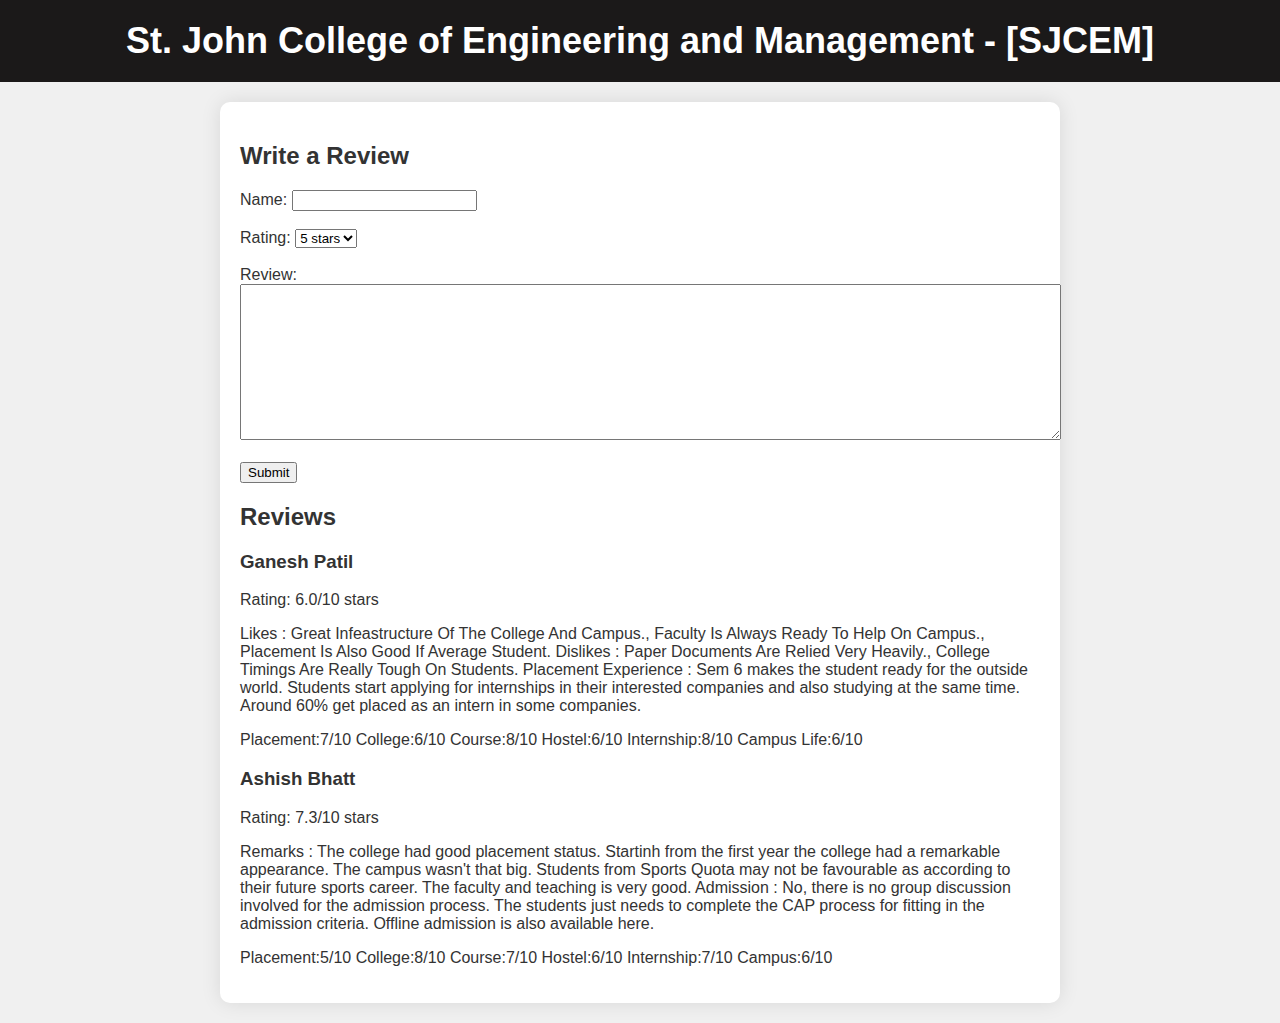
<file: college8.html>
<!DOCTYPE html>
<html lang="en">
<head>
    <meta charset="UTF-8">
    <meta name="viewport" content="width=device-width, initial-scale=1.0">
    <title> St. John College of Engineering and Management - [SJCEM]</title>
    <link rel="stylesheet" href="collegereviews.css">
    <link href="https://cdn.jsdelivr.net/npm/bootstrap@5.2.3/dist/css/bootstrap.min.css" rel="stylesheet" integrity="sha384-rbsA2VBKQhggwzxH7pPCaAqO46MgnOM80zW1RWuH61DGLwZJEdK2Kadq2F9CUG65" crossorigin="anonymous">
</head>
<body>
    <header>
        <h1>St. John College of Engineering and Management - [SJCEM]</h1>
        <script src="https://cdn.jsdelivr.net/npm/bootstrap@5.2.3/dist/js/bootstrap.bundle.min.js" integrity="sha384-kenU1KFdBIe4zVF0s0G1M5b4hcpxyD9F7jL+jjXkk+Q2h455rYXK/7HAuoJl+0I4" crossorigin="anonymous"></script>
    </header>

    <main>
        <section class="college-reviews">
            <div class="container">
                <h2>Write a Review</h2>
                <form action="#" method="post">
                    <label for="name">Name:</label>
                    <input type="text" id="name" name="name" required><br><br>
        
                    <label for="rating">Rating:</label>
                    <select id="rating" name="rating" required>
                        <option value="5">5 stars</option>
                        <option value="4">4 stars</option>
                        <option value="3">3 stars</option>
                        <option value="2">2 stars</option>
                        <option value="1">1 star</option>
                    </select><br><br>
        
                    <label for="review">Review:</label><br>
                    <textarea id="review" name="review" rows="10" cols="100" required></textarea><br><br>
        
                    <input type="submit" value="Submit">
                </form>
            </div>
            <h2>Reviews</h2>
            <article class="review">
                <h3>Ganesh Patil</h3>
                <p>Rating: 6.0/10 stars</p>
                <p>Likes : Great Infeastructure Of The College And Campus., Faculty Is Always Ready To Help On Campus., Placement Is Also Good If Average Student.
                    Dislikes : Paper Documents Are Relied Very Heavily., College Timings Are Really Tough On Students.
                    Placement Experience : Sem 6 makes the student ready for the outside world. Students start applying for internships in their interested companies and also studying at the same time. Around 60% get placed as an intern in some companies.</p>
                    <p>Placement:7/10  College:6/10  Course:8/10  Hostel:6/10  Internship:8/10  Campus Life:6/10</p>
            </article>
            <article class="review">
                <h3>Ashish Bhatt</h3>
                <p>Rating: 7.3/10 stars</p>
                <p>Remarks : The college had good placement status. Startinh from the first year the college had a remarkable appearance. The campus wasn't that big. Students from Sports Quota may not be favourable as according to their future sports career. The faculty and teaching is very good.
                    Admission : No, there is no group discussion involved for the admission process. The students just needs to complete the CAP process for fitting in the admission criteria. Offline admission is also available here.</p>
                    <p>Placement:5/10  College:8/10  Course:7/10  Hostel:6/10  Internship:7/10  Campus:6/10

                    </p>
            </article>
            <!-- Add more reviews for College 2 here -->
        </section>
    </main>
</body>
</html>
</file>
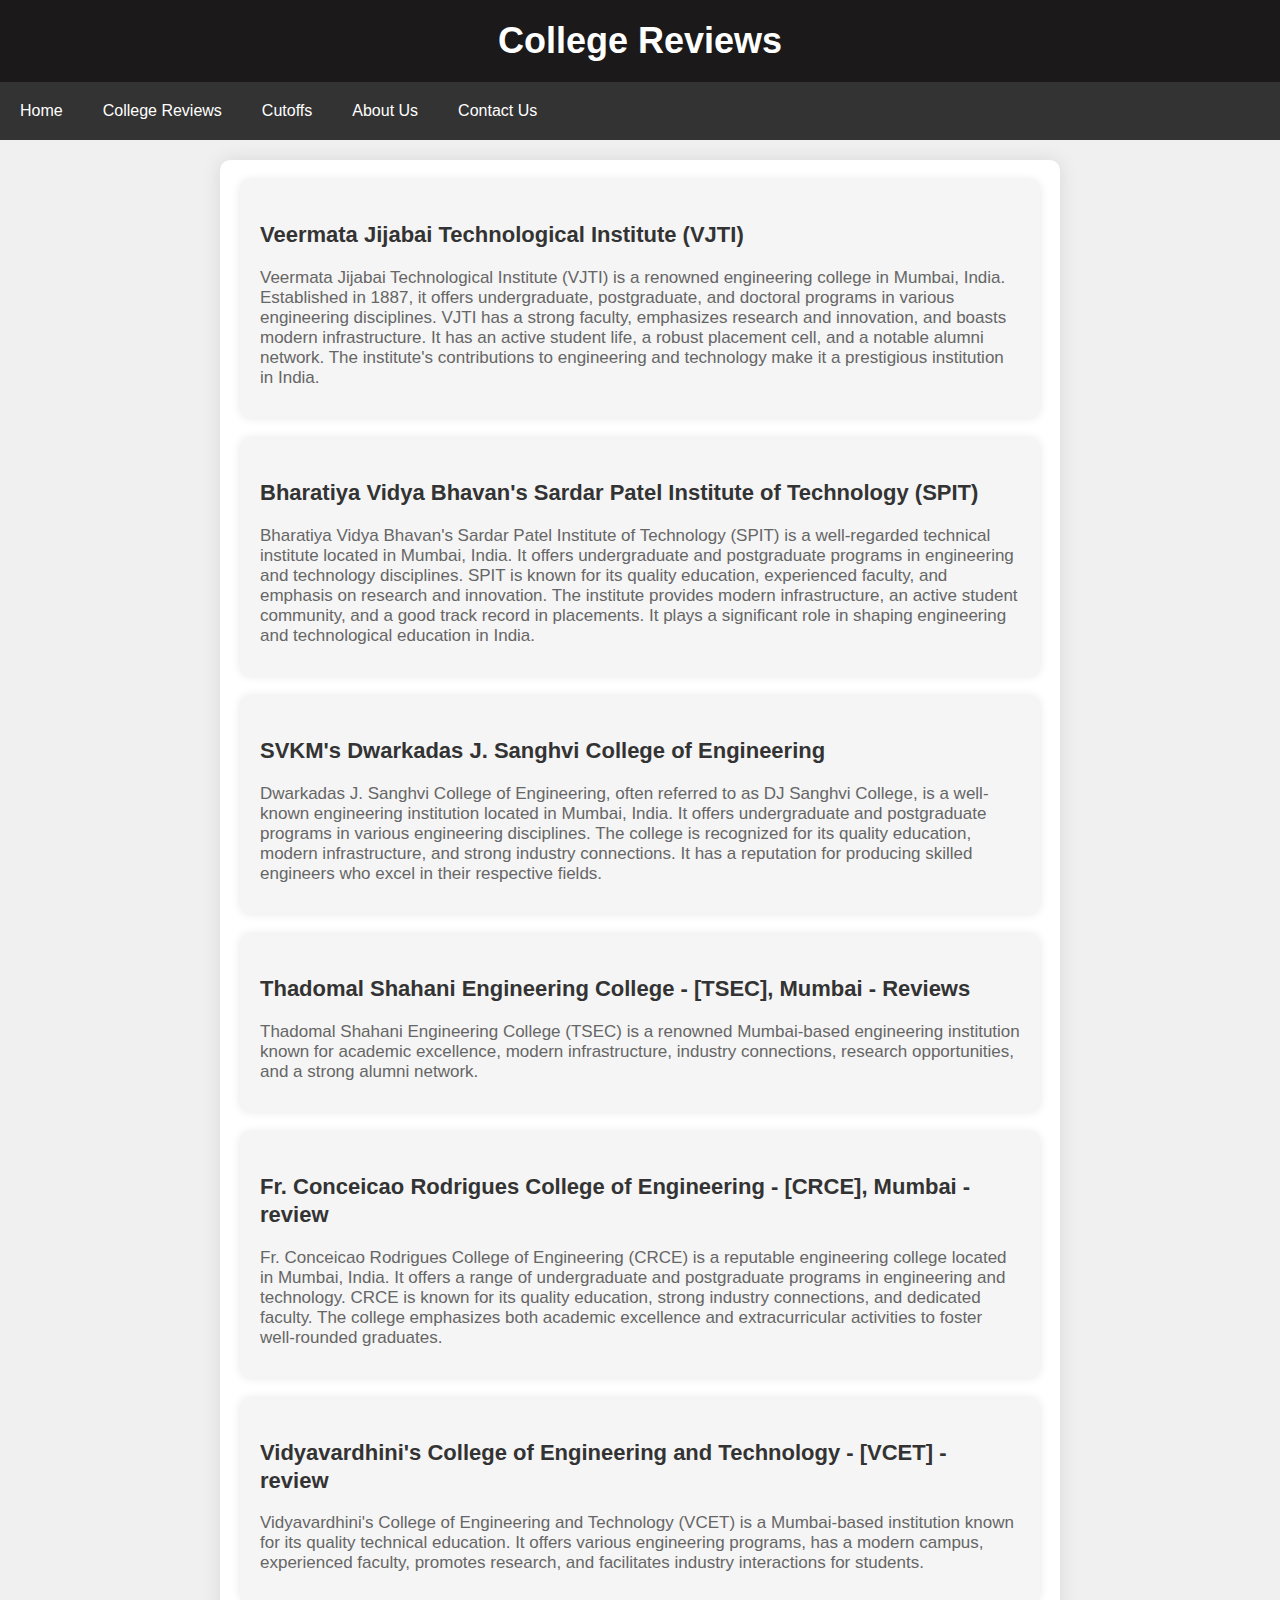
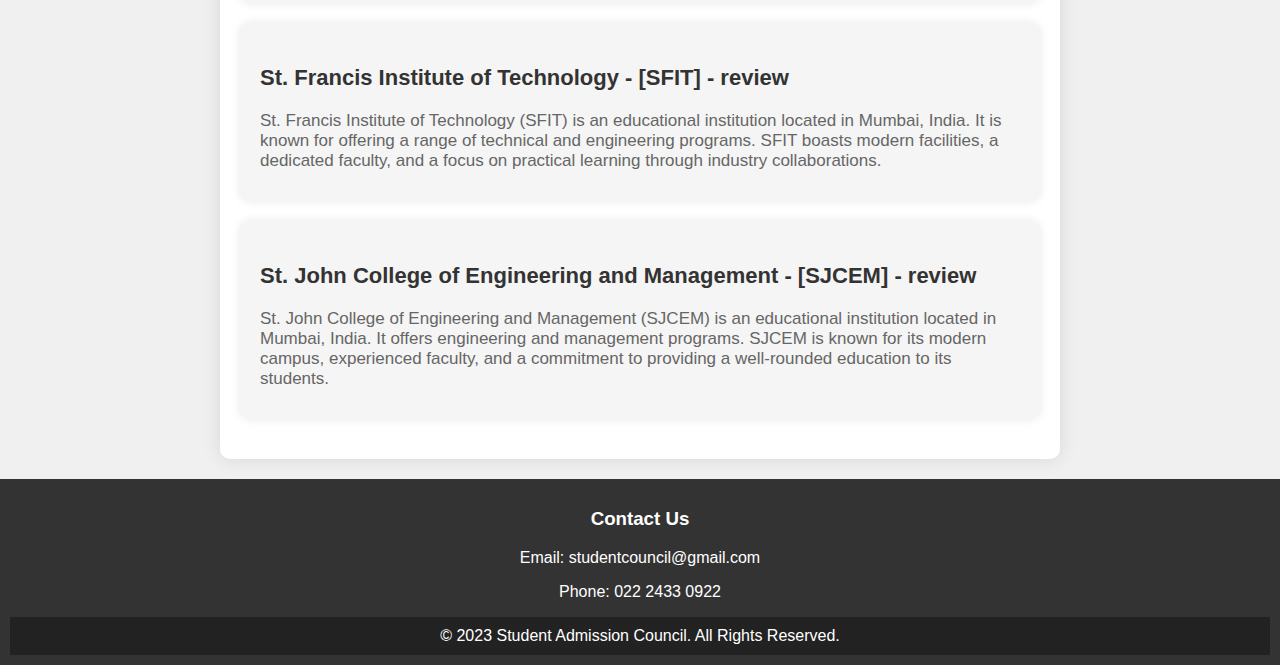
<file: collegereviews.html>
<!DOCTYPE html>
<html lang="en">
<head>
    <meta charset="UTF-8">
    <meta name="viewport" content="width=device-width, initial-scale=1.0">
    <title>College Reviews</title>
    <link rel="stylesheet" href="collegereviews.css">
    <!-- Add your styles here -->
</head>
<body>
    <header>
        <h1>College Reviews</h1>
    </header>

    <nav>
        <a href="index.html">Home</a> 
        <a href="collegereviews.html">College Reviews</a>
        <a href="cutoff.html">Cutoffs</a>
        <a href="Aboutus.html">About Us</a>
        <a href="Contact us.html">Contact Us</a>
        
             
    </nav>

    <main>
        <section class="college-list">
            <article>
                <h2><a href="college1.html">Veermata Jijabai Technological Institute (VJTI)</a></h2>
                <p>Veermata Jijabai Technological Institute (VJTI) is a renowned engineering college in Mumbai, India. Established in 1887, it offers undergraduate, postgraduate, and doctoral programs in various engineering disciplines. VJTI has a strong faculty, emphasizes research and innovation, and boasts modern infrastructure. It has an active student life, a robust placement cell, and a notable alumni network. The institute's contributions to engineering and technology make it a prestigious institution in India.</p>
            </article>
            <article>
                <h2><a href="college2.html">Bharatiya Vidya Bhavan's Sardar Patel Institute of Technology (SPIT)</a></h2>
                <p>Bharatiya Vidya Bhavan's Sardar Patel Institute of Technology (SPIT) is a well-regarded technical institute located in Mumbai, India. It offers undergraduate and postgraduate programs in engineering and technology disciplines. SPIT is known for its quality education, experienced faculty, and emphasis on research and innovation. The institute provides modern infrastructure, an active student community, and a good track record in placements. It plays a significant role in shaping engineering and technological education in India.</p>
            </article>
            <article>
                <h2><a href="college3.html">SVKM's Dwarkadas J. Sanghvi College of Engineering</a></h2>
                <p>Dwarkadas J. Sanghvi College of Engineering, often referred to as DJ Sanghvi College, is a well-known engineering institution located in Mumbai, India. It offers undergraduate and postgraduate programs in various engineering disciplines. The college is recognized for its quality education, modern infrastructure, and strong industry connections. It has a reputation for producing skilled engineers who excel in their respective fields.</p>
            </article>
            <article>
                <h2><a href="college4.html">Thadomal Shahani Engineering College - [TSEC], Mumbai - Reviews</a></h2>
                <p>Thadomal Shahani Engineering College (TSEC) is a renowned Mumbai-based engineering institution known for academic excellence, modern infrastructure, industry connections, research opportunities, and a strong alumni network.</p>
            </article>
            <article>
                <h2><a href="college5.html">Fr. Conceicao Rodrigues College of Engineering - [CRCE], Mumbai - review</a></h2>
                <p>Fr. Conceicao Rodrigues College of Engineering (CRCE) is a reputable engineering college located in Mumbai, India. It offers a range of undergraduate and postgraduate programs in engineering and technology. CRCE is known for its quality education, strong industry connections, and dedicated faculty. The college emphasizes both academic excellence and extracurricular activities to foster well-rounded graduates.</p>
            </article>
            <article>
                <h2><a href="college6.html">Vidyavardhini's College of Engineering and Technology - [VCET] - review</a></h2>
                <p>Vidyavardhini's College of Engineering and Technology (VCET) is a Mumbai-based institution known for its quality technical education. It offers various engineering programs, has a modern campus, experienced faculty, promotes research, and facilitates industry interactions for students.</p>
            </article>
            <article>
                <h2><a href="college7.html">St. Francis Institute of Technology - [SFIT] - review</a></h2>
                <p>St. Francis Institute of Technology (SFIT) is an educational institution located in Mumbai, India. It is known for offering a range of technical and engineering programs. SFIT boasts modern facilities, a dedicated faculty, and a focus on practical learning through industry collaborations.</p>
            </article>
            <article>
                <h2><a href="college8.html">St. John College of Engineering and Management - [SJCEM] - review</a></h2>
                <p>St. John College of Engineering and Management (SJCEM) is an educational institution located in Mumbai, India. It offers engineering and management programs. SJCEM is known for its modern campus, experienced faculty, and a commitment to providing a well-rounded education to its students.</p>
            </article>
            <!-- Add more colleges here -->
        </section>
    </main>
    <footer>
        <div class="footer-contact">
              <h3>Contact Us</h3>
              <p>Email: studentcouncil@gmail.com</p>
              <p>Phone: 022 2433 0922</p>
          </div>
      </div>
      <div class="footer-bottom">
          <p>&copy; 2023 Student Admission Council. All Rights Reserved.</p>
      </div>
    </footer>
</body>
</html>
</file>
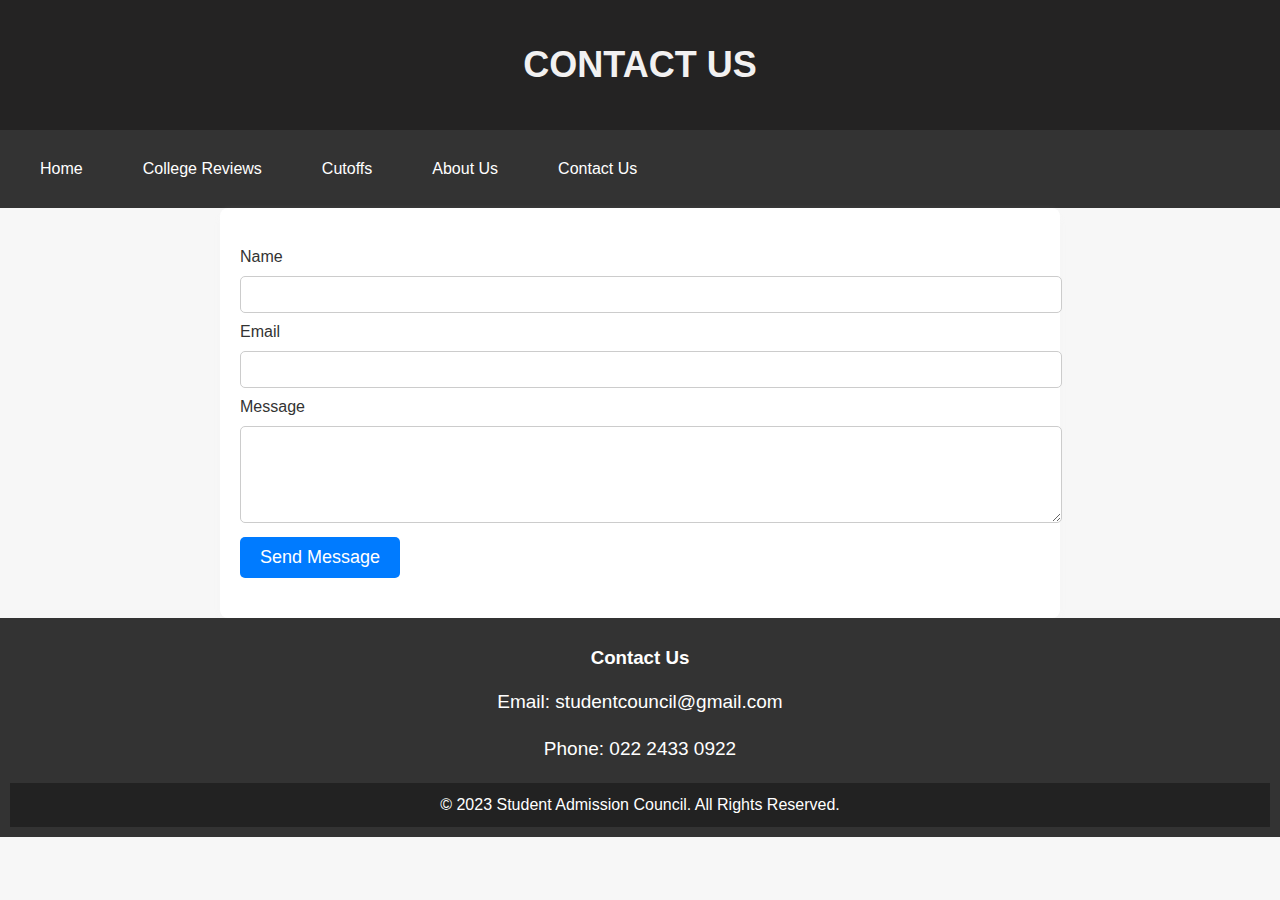
<file: Contact us.html>
<!DOCTYPE html>
<html lang="en">
<head>
    <meta charset="UTF-8">
    <meta name="viewport" content="width=device-width, initial-scale=1.0">
    <title>CONTACT US</title>
    <link rel="stylesheet" href="Aboutus.css">
    
    <style>
        body {
            font-family: Arial, sans-serif;
            background-color: #f7f7f7;
            margin: 0;
            padding: 0;
        }

        /* Header Styles */
        .header {
            text-align: center;
            background-color: #242323;
            color:  #fff;
            padding: 20px;
            
        }

        /* Navigation Styles */
        nav {
            background-color: #007BFF;
            text-align: center;
            padding: 10px;
        }

        nav a {
            color: #fff;
            text-decoration: none;
            margin: 0 10px;
        }

        /* Container Styles */
        .container {
            max-width: 800px;
            margin: 0 auto;
            padding: 20px;
            background-color: #fff;
            border-radius: 8px;
            box-shadow: 0 4px 8px rgba(247, 245, 245, 0.2);
        }

        h1 {
            font-size: 36px;
            color: #f2f1f1;
        }

        .contact-form {
            margin: 20px 0;
        }

        .contact-form label {
            font-size: 16px;
            color: #333;
        }

        .contact-form input, .contact-form textarea {
            width: 100%;
            padding: 10px;
            margin: 10px 0;
            border: 1px solid #ccc;
            border-radius: 5px;
        }

        .contact-form button {
            background-color: #007BFF;
            color: #fff;
            border: none;
            border-radius: 5px;
            padding: 10px 20px;
            font-size: 18px;
            cursor: pointer;
        }

        .contact-form button:hover {
            background-color: #0056b3;
        }
        
nav {
    background-color: #333;
    overflow: hidden;
}

nav a {
    text-decoration: none;
    padding: 20px;
    text-align: center;
    float: left;
    color: white;
}

nav a:hover{
    background: rgb(83, 83, 83);
    color: #007BFF;
    transition: transform 0.2s ease;
}

    </style>
</head>
<body>
    <header class="header">
        <h1>CONTACT US</h1>
    </header>
    <nav>
        <a href="index.html">Home</a> 
        <a href="collegereviews.html">College Reviews</a>
        <a href="cutoff.html">Cutoffs</a>
        <a href="Aboutus.html">About Us</a>
        <a href="Contact us.html">Contact Us</a>
    </nav>
    <div class="container">
        
        <form class="contact-form">
            <div>
                <label for="name">Name</label>
                <input type="text" id="name" name="name" required>
            </div>
            <div>
                <label for="email">Email</label>
                <input type="email" id="email" name="email" required>
            </div>
            <div>
                <label for="message">Message</label>
                <textarea id="message" name="message" rows="5" required></textarea>
            </div>
            <div>
                <button type="submit">Send Message</button>
            </div>
        </form>
    </div>
    <footer>
        <div class="footer-contact">
              <h3>Contact Us</h3>
              <p>Email: studentcouncil@gmail.com</p>
              <p>Phone: 022 2433 0922</p>
          </div>
      </div>
      <div class="footer-bottom">
          <p>&copy; 2023 Student Admission Council. All Rights Reserved.</p>
      </div>
    </footer>
</body>
</html>
</file>
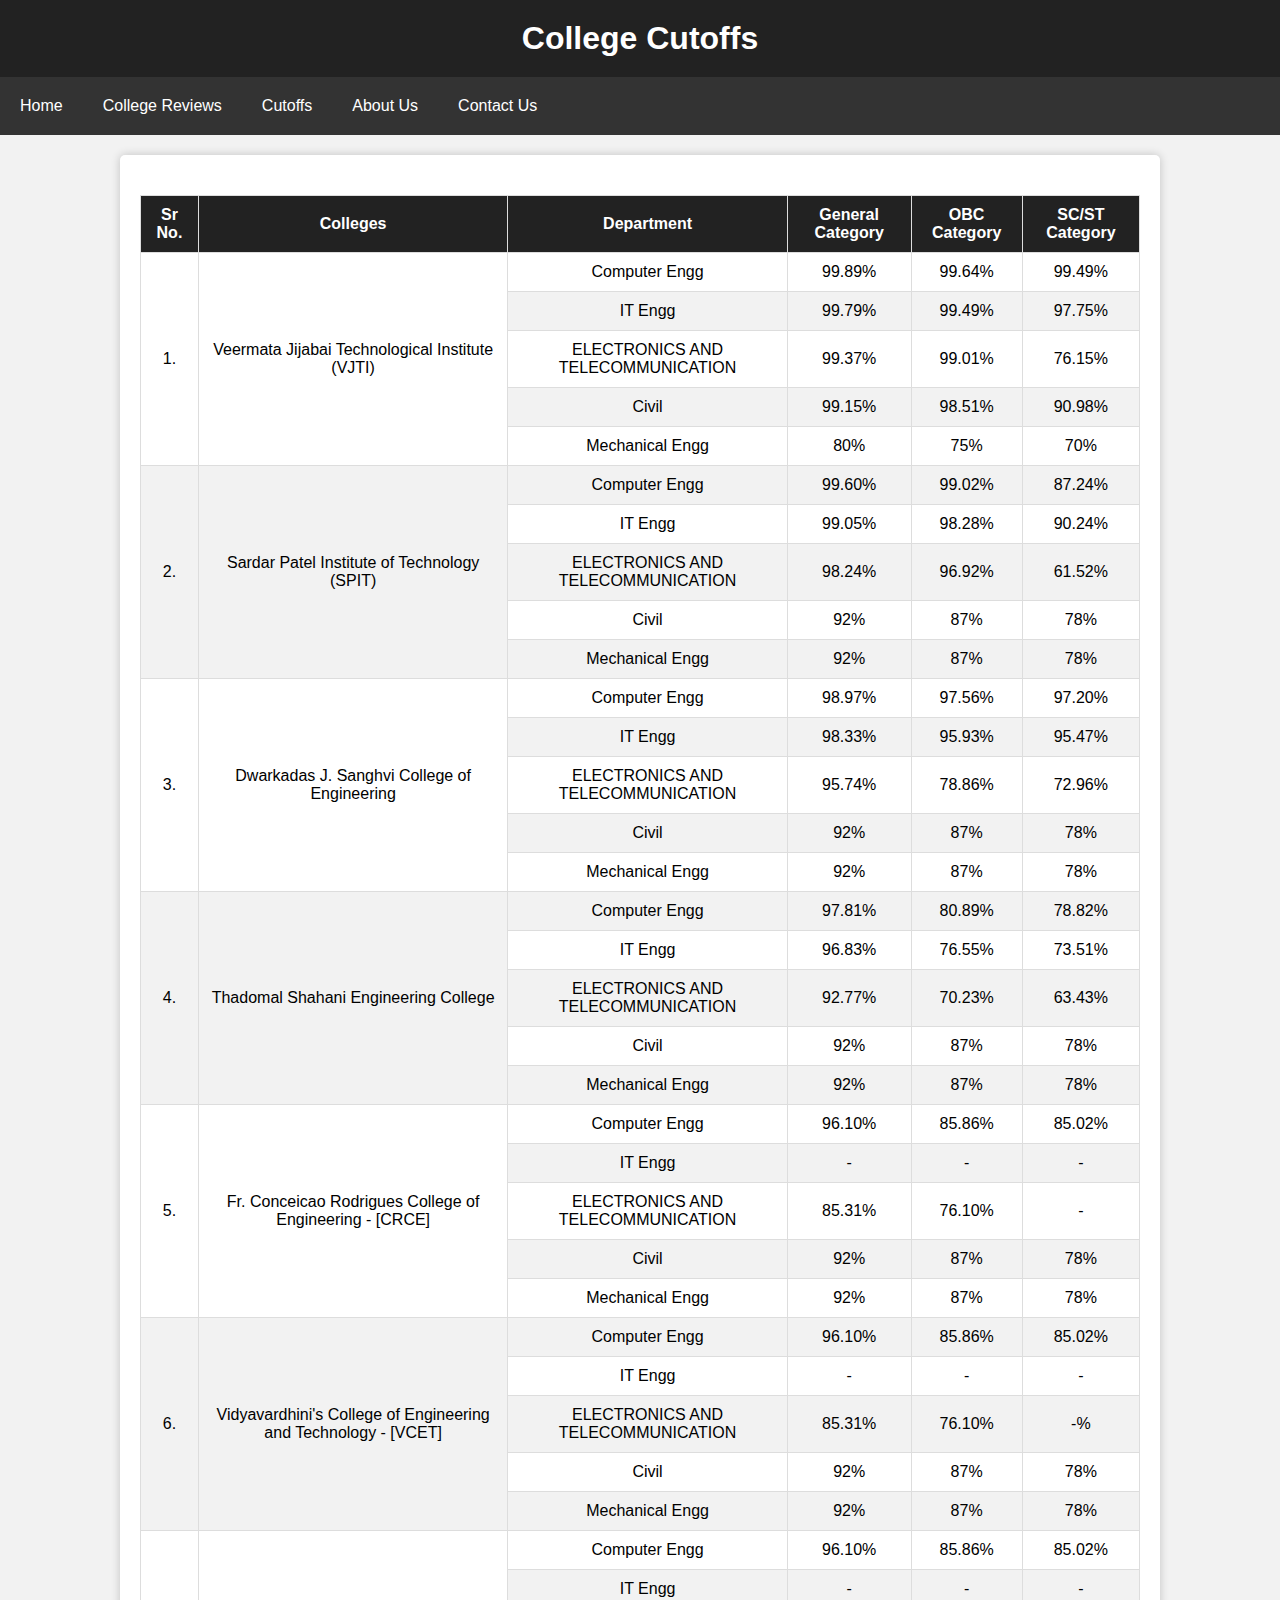
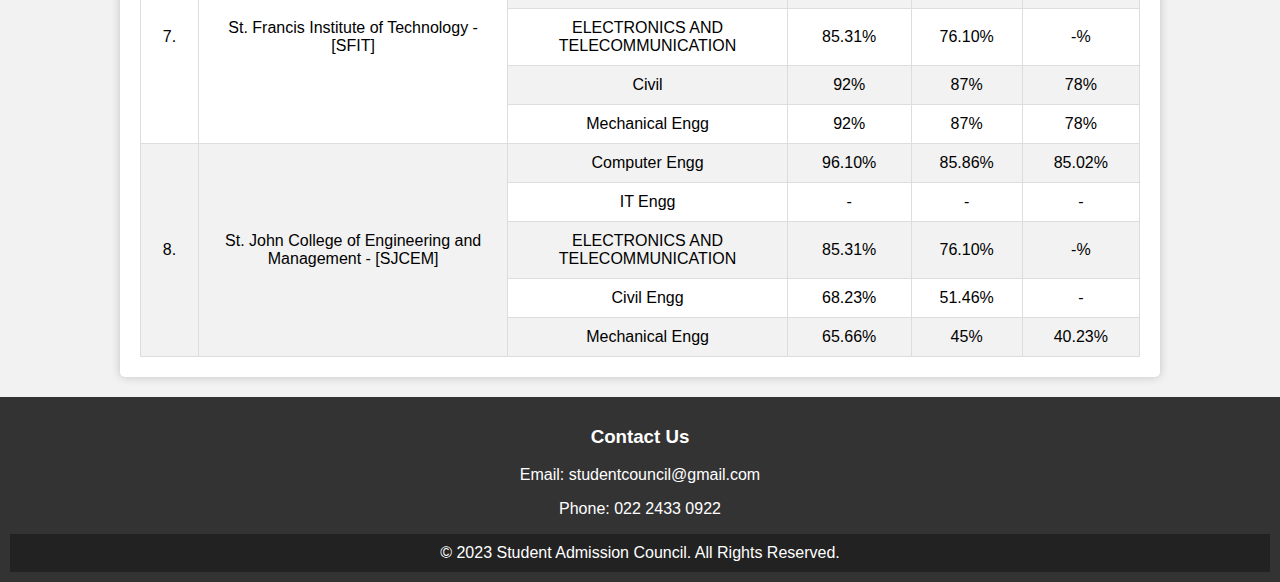
<file: cutoff.html>
<!DOCTYPE html>
<html lang="en">
<head>
    <meta charset="UTF-8">
    <meta name="viewport" content="width=device-width, initial-scale=1.0">
    <title>College Cutoffs</title>
    <link rel="stylesheet" href="cutoff.css">
</head>
<body>
    <header>
        <h1>College Cutoffs</h1>
    </header>
    <nav>
        <a href="index.html">Home</a> 
        <a href="collegereviews.html">College Reviews</a>
        <a href="cutoff.html">Cutoffs</a>
        <a href="Aboutus.html">About Us</a>
        <a href="Contact us.html">Contact Us</a>
             
    </nav>

    <main>
        <table class="college-table">
            <thead>
                <tr>
                    <th>Sr No.</th>
                    <th>Colleges</th>
                    <th>Department</th>
                    <th>General Category</th>
                    <th>OBC Category</th>
                    <th>SC/ST Category</th>
                </tr>
            </thead>
            <tbody>                
                <tr>
                    <td rowspan="5">1.</td>
                    <td rowspan="5">Veermata Jijabai Technological Institute (VJTI)</td>
                    <td>Computer Engg</td>
                    <td>99.89%</td>
                    <td>99.64%</td>
                    <td>99.49%</td>
                </tr>
                <tr>                    
                    <td>IT Engg</td>
                    <td>99.79%</td>
                    <td>99.49%</td>
                    <td>97.75%</td>
                </tr>
                <tr>                    
                    <td>ELECTRONICS AND TELECOMMUNICATION</td>
                    <td>99.37%</td>
                    <td>99.01%</td>
                    <td>76.15%</td>
                </tr>
                <tr>                    
                    <td>Civil</td>
                    <td>99.15%</td>
                    <td>98.51%</td>
                    <td>90.98%</td>
                </tr>
                <tr>                    
                    <td>Mechanical Engg</td>
                    <td>80%</td>
                    <td>75%</td>
                    <td>70%</td>
                </tr>
                
                <tr>
                    <td rowspan="5">2.</td>
                    <td rowspan="5">Sardar Patel Institute of Technology (SPIT)</td>
                    <td>Computer Engg</td>
                    <td>99.60%</td>
                    <td>99.02%</td>
                    <td>87.24%</td>
                </tr>
                <tr>                    
                    <td>IT Engg</td>
                    <td>99.05%</td>
                    <td>98.28%</td>
                    <td>90.24%</td>
                </tr>
                <tr>                    
                    <td>ELECTRONICS AND TELECOMMUNICATION</td>
                    <td>98.24%</td>
                    <td>96.92%</td>
                    <td>61.52%</td>
                </tr>
                <tr>                    
                    <td>Civil</td>
                    <td>92%</td>
                    <td>87%</td>
                    <td>78%</td>
                </tr>
                <tr>                    
                    <td>Mechanical Engg</td>
                    <td>92%</td>
                    <td>87%</td>
                    <td>78%</td>
                </tr>

                <tr>
                    <td rowspan="5">3.</td>
                    <td rowspan="5">Dwarkadas J. Sanghvi College of Engineering</td>
                    <td>Computer Engg</td>
                    <td>98.97%</td>
                    <td>97.56%</td>
                    <td>97.20%</td>
                </tr>
                <tr>                    
                    <td>IT Engg</td>
                    <td>98.33%</td>
                    <td>95.93%</td>
                    <td>95.47%</td>
                </tr>
                <tr>                    
                    <td>ELECTRONICS AND TELECOMMUNICATION</td>
                    <td>95.74%</td>
                    <td>78.86%</td>
                    <td>72.96%</td>
                </tr>
                <tr>                    
                    <td>Civil</td>
                    <td>92%</td>
                    <td>87%</td>
                    <td>78%</td>
                </tr>
                <tr>                    
                    <td>Mechanical Engg</td>
                    <td>92%</td>
                    <td>87%</td>
                    <td>78%</td>
                </tr>

                <tr>
                    <td rowspan="5">4.</td>
                    <td rowspan="5">Thadomal Shahani Engineering College</td>
                    <td>Computer Engg</td>
                    <td>97.81%</td>
                    <td>80.89%</td>
                    <td>78.82%</td>
                </tr>
                <tr>                    
                    <td>IT Engg</td>
                    <td>96.83%</td>
                    <td>76.55%</td>
                    <td>73.51%</td>
                </tr>
                <tr>                    
                    <td>ELECTRONICS AND TELECOMMUNICATION</td>
                    <td>92.77%</td>
                    <td>70.23%</td>
                    <td>63.43%</td>
                </tr>
                <tr>                    
                    <td>Civil</td>
                    <td>92%</td>
                    <td>87%</td>
                    <td>78%</td>
                </tr>
                <tr>                    
                    <td>Mechanical Engg</td>
                    <td>92%</td>
                    <td>87%</td>
                    <td>78%</td>
                </tr>

                <tr>
                    <td rowspan="5">5.</td>
                    <td rowspan="5"> Fr. Conceicao Rodrigues College of Engineering - [CRCE]</td>
                    <td>Computer Engg</td>
                    <td>96.10%</td>
                    <td>85.86%</td>
                    <td>85.02%</td>
                </tr>
                <tr>                    
                    <td>IT Engg</td>
                    <td>-</td>
                    <td>-</td>
                    <td>-</td>
                </tr>
                <tr>                    
                    <td>ELECTRONICS AND TELECOMMUNICATION</td>
                    <td>85.31%</td>
                    <td>76.10%</td>
                    <td>-</td>
                </tr>
                <tr>                    
                    <td>Civil</td>
                    <td>92%</td>
                    <td>87%</td>
                    <td>78%</td>
                </tr>
                <tr>                    
                    <td>Mechanical Engg</td>
                    <td>92%</td>
                    <td>87%</td>
                    <td>78%</td>
                </tr>

                <tr>
                    <td rowspan="5">6.</td>
                    <td rowspan="5">Vidyavardhini's College of Engineering and Technology - [VCET]</td>
                    <td>Computer Engg</td>
                    <td>96.10%</td>
                    <td>85.86%</td>
                    <td>85.02%</td>
                </tr>
                <tr>                    
                    <td>IT Engg</td>
                    <td>-</td>
                    <td>-</td>
                    <td>-</td>
                </tr>
                <tr>                    
                    <td>ELECTRONICS AND TELECOMMUNICATION</td>
                    <td>85.31%</td>
                    <td>76.10%</td>
                    <td>-%</td>
                </tr>
                <tr>                    
                    <td>Civil</td>
                    <td>92%</td>
                    <td>87%</td>
                    <td>78%</td>
                </tr>
                <tr>                    
                    <td>Mechanical Engg</td>
                    <td>92%</td>
                    <td>87%</td>
                    <td>78%</td>
                </tr>
                <tr>
                    <td rowspan="5">7.</td>
                    <td rowspan="5">St. Francis Institute of Technology - [SFIT]</td>
                    <td>Computer Engg</td>
                    <td>96.10%</td>
                    <td>85.86%</td>
                    <td>85.02%</td>
                </tr>
                <tr>                    
                    <td>IT Engg</td>
                    <td>-</td>
                    <td>-</td>
                    <td>-</td>
                </tr>
                <tr>                    
                    <td>ELECTRONICS AND TELECOMMUNICATION</td>
                    <td>85.31%</td>
                    <td>76.10%</td>
                    <td>-%</td>
                </tr>
                <tr>                    
                    <td>Civil</td>
                    <td>92%</td>
                    <td>87%</td>
                    <td>78%</td>
                </tr>
                <tr>                    
                    <td>Mechanical Engg</td>
                    <td>92%</td>
                    <td>87%</td>
                    <td>78%</td>
                </tr>
                <tr>
                    <td rowspan="5">8.</td>
                    <td rowspan="5">St. John College of Engineering and Management - [SJCEM]</td>
                    <td>Computer Engg</td>
                    <td>96.10%</td>
                    <td>85.86%</td>
                    <td>85.02%</td>
                </tr>
                <tr>                    
                    <td>IT Engg</td>
                    <td>-</td>
                    <td>-</td>
                    <td>-</td>
                </tr>
                <tr>                    
                    <td>ELECTRONICS AND TELECOMMUNICATION</td>
                    <td>85.31%</td>
                    <td>76.10%</td>
                    <td>-%</td>
                </tr>
                <tr>                    
                    <td>Civil Engg</td>
                    <td>68.23%</td>
                    <td>51.46%</td>
                    <td>-</td>
                </tr>
                <tr>                    
                    <td>Mechanical Engg</td>
                    <td>65.66%</td>
                    <td>45%</td>
                    <td>40.23%</td>
                </tr>
                <!-- Add more colleges and their cutoffs here -->
            </tbody>
        </table>
    </main>
    <footer>
        <div class="footer-contact">
              <h3>Contact Us</h3>
              <p>Email: studentcouncil@gmail.com</p>
              <p>Phone: 022 2433 0922</p>
          </div>
      </div>
      <div class="footer-bottom">
          <p>&copy; 2023 Student Admission Council. All Rights Reserved.</p>
      </div>
    </footer>
</body>
</html>
</file>
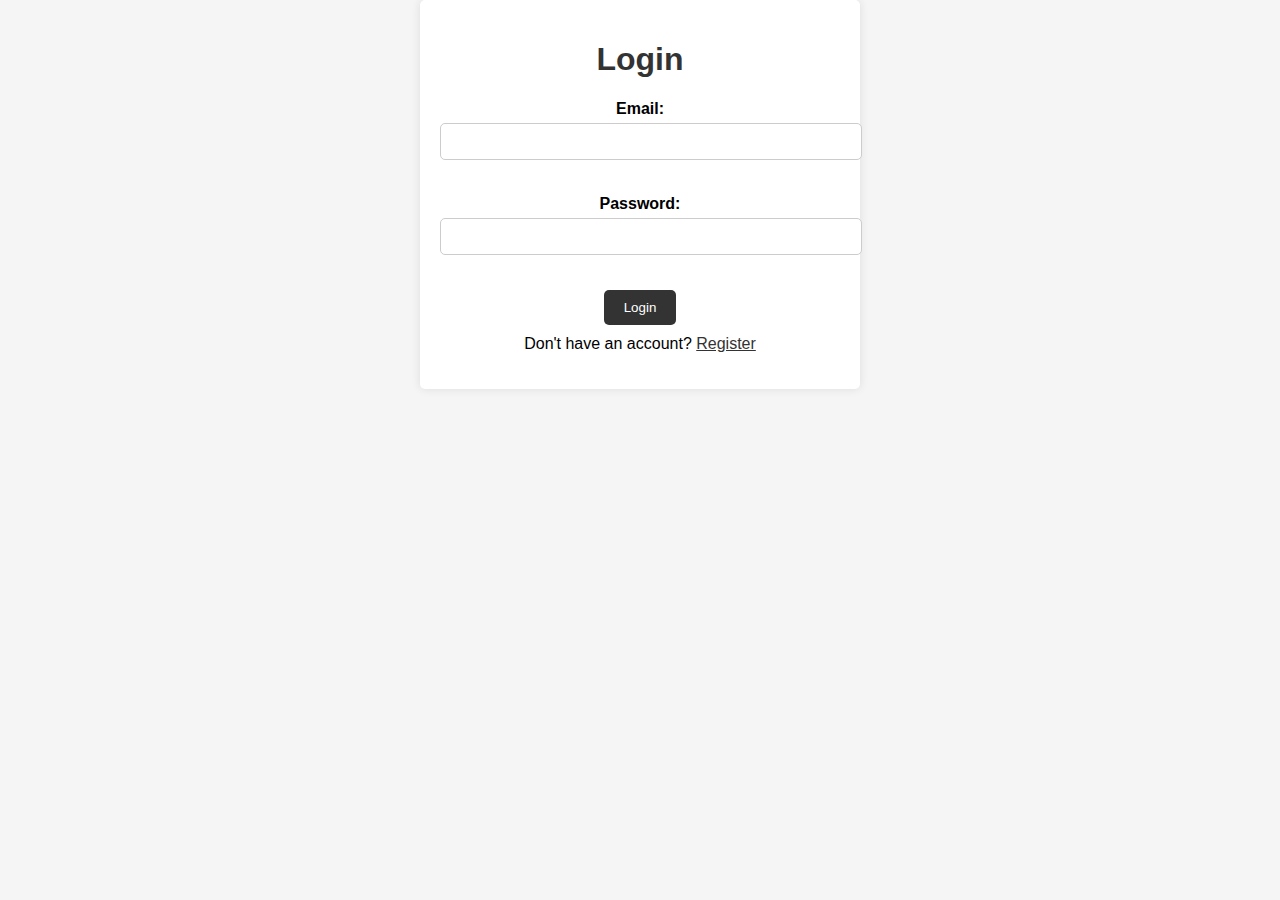
<file: login.html>
<!DOCTYPE html>
<html lang="en">
<head>
    <meta charset="UTF-8">
    <meta name="viewport" content="width=device-width, initial-scale=1.0">
    <title>Login and Register</title>
    <style>
        /* Add your CSS styles here */
        body {
            font-family: Arial, sans-serif;
            margin: 0;
            padding: 0;
            background-color: #f5f5f5;
        }

        .container {
            max-width: 400px;
            margin: 0 auto;
            padding: 20px;
            background-color: #fff;
            box-shadow: 0 0 10px rgba(0, 0, 0, 0.1);
            border-radius: 5px;
            text-align: center;
        }

        h1 {
            color: #333;
        }

        .form-group {
            margin: 20px 0;
        }

        label {
            display: block;
            font-weight: bold;
        }

        input[type="text"],
        input[type="password"],
        input[type="email"] {
            width: 100%;
            padding: 10px;
            margin-top: 5px;
            margin-bottom: 15px;
            border: 1px solid #ccc;
            border-radius: 5px;
        }

        button {
            background-color: #333;
            color: #fff;
            padding: 10px 20px;
            border: none;
            border-radius: 5px;
            cursor: pointer;
        }

        button:hover {
            background-color: #555;
        }

        p {
            margin-top: 10px;
        }

        .toggle-form {
            display: none;
        }

        .register-toggle {
            color: #333;
            text-decoration: underline;
            cursor: pointer;
        }

        .register-toggle:hover {
            color: #555;
        }

        /* Style the registration form when it's displayed */
        .show-register .register-toggle {
            display: none;
        }

        .show-register .toggle-form {
            display: block;
        }
    </style>
</head>
<body>
    <div class="container">
        <h1>Login</h1>
        <form id="login-form" class="show-login">
            <div class="form-group">
                <label for="login-email">Email:</label>
                <input type="email" id="login-email" name="login-email" required>
            </div>
            <div class="form-group">
                <label for="login-password">Password:</label>
                <input type="password" id="login-password" name="login-password" required>
            </div>
            <button type="submit">Login</button>
            <p>Don't have an account? <span class="register-toggle">Register</span></p>
        </form>
        <form id="register-form" class="toggle-form">
            <div class="form-group">
                <label for="register-name">Name:</label>
                <input type="text" id="register-name" name="register-name" required>
            </div>
            <div class="form-group">
                <label for="register-email">Email:</label>
                <input type="email" id="register-email" name="register-email" required>
            </div>
            <div class="form-group">
                <label for="register-password">Password:</label>
                <input type="password" id="register-password" name="register-password" required>
            </div>
            <button type="submit">Register</button>
            <p>Already have an account? <span class="register-toggle">Login</span></p>
        </form>
    </div>

    <script>
        const loginForm = document.getElementById("login-form");
        const registerForm = document.getElementById("register-form");
        const toggleButtons = document.querySelectorAll(".register-toggle");

        toggleButtons.forEach(button => {
            button.addEventListener("click", () => {
                loginForm.classList.toggle("show-login");
                registerForm.classList.toggle("show-register");
            });
        });
    </script>
</body>
</html>
</file>
<file: Aboutus.css>
body {
    font-family: Arial, sans-serif;
    margin: 0;
    padding: 0;
    background-color: #f5f5f5;
}

header {
    background-color: #222;
    color: #fff;
    text-align: center;
    padding: 20px;
}

nav {
    background-color: #333;
    overflow: hidden;
}

nav a {
    text-decoration: none;
    padding: 20px;
    text-align: center;
    float: left;
    color: white;
}

nav a:hover{
    background: rgb(83, 83, 83);
    color: #007BFF;
    transition: transform 0.2s ease;
}

.container {
    max-width: 800px;
    margin: 20px auto;
    padding: 20px;
    background-color: #fff;
    box-shadow: 0 0 10px rgba(0, 0, 0, 0.1);
}

.section {
    padding: 20px;
    margin-bottom: 20px;
    background-color: #eeecec;
    box-shadow: 0 0 5px rgba(0, 0, 0, 0.1);
}

.card {
    background-color: #f0efef;
    box-shadow: 0 4px 6px rgba(0, 0, 0, 0.1);
    border-radius: 8px;
}



h1 {
    font-size: 24px;
}

h2 {
    font-size: 23px;
    margin-top: 10px;
    text-align: center;
}

p {
    font-size: 19px;
    line-height: 1.5;
}
footer {
    background-color: #333;
    color: #fff;
    text-align: center;
    padding: 10px;
}
.footer-bottom {
    background-color: #222;
    padding: 10px 0;
    text-align: center;
}

.footer-bottom p {
    margin: 0;
    font-size: 16px;    
}
</file>
<file: collegereviews.css>
/* Global Styles */
body {
    font-family: 'Arial', sans-serif;
    margin: 0;
    padding: 0;
    background-color: #f0f0f0;
    color: #333;
}

header {
    background-color: #1b1919;
    color: #fff;
    padding: 20px 0;
    text-align: center;
}

nav {
    background-color: #333;
    overflow: hidden;
}

nav a {
    text-decoration: none;
    padding: 20px;
    text-align: center;
    float: left;
    color: white;
}

nav a:hover{
    background: rgb(83, 83, 83);
    color: #007BFF;
    transition: transform 0.2s ease;
}

h1 {
    margin: 0;
    font-size: 36px;
}

/* College List Styles */
main {
    max-width: 800px;
    margin: 20px auto;
    padding: 20px;
    background-color: #fff;
    border-radius: 10px;
    box-shadow: 0px 0px 20px rgba(0, 0, 0, 0.1);
}

.college-list h2 {
    font-size: 24px;
    margin-top: 20px;
    color: #007BFF;
    
}

.college-list article {
    margin-bottom: 20px;
    padding: 20px;
    background-color: #f5f5f5;
    border-radius: 10px;
    box-shadow: 0px 0px 10px rgba(0, 0, 0, 0.1);
}

.college-list h2 a {
    color: #333;
    text-decoration: none;
    font-size: 22px;
    transition: color 0.3s ease;
}

.college-list h2 a:hover {
    color: #007BFF;
    text-decoration: underline;
}

.college-list p {
    color: #666;
    margin-bottom: 10px;
    font-size: 17px;
}


/* Add hover effect for articles */
.college-list article:hover {
    transform: scale(1.03);
    transition: transform 0.3s ease;
    background-color: #fff;
    
}

/* Add a border to the articles on hover */
.college-list article:hover {
    border: 1px solid #007BFF;
    
}
footer {
    background-color: #333;
    color: #fff;
    text-align: center;
    padding: 10px;
}
.footer-bottom {
    background-color: #222;
    padding: 10px 0;
    text-align: center;
}

.footer-bottom p {
    margin: 0;
    font-size: 16px;    
}


/* Adjust spacing for mobile devices */
@media screen and (max-width: 480px) {
    main {
        padding: 10px;
    }
    .college-list article {
        padding: 15px;
    }
}
</file>
<file: cutoff.css>
/* Global Styles */
body {
    font-family: Arial, sans-serif;
    margin: 0;
    padding: 0;
    background-color: #f2f2f2;
}

header {
    background-color: #222;
    color: #fff;
    padding: 20px 0;
    text-align: center;
}
nav {
    background-color: #333;
    overflow: hidden;
}

nav a {
    text-decoration: none;
    padding: 20px;
    text-align: center;
    float: left;
    color: white;
}

nav a:hover{
    background: rgb(83, 83, 83);
    color: #007BFF;
    transition: transform 0.2s ease;
}

h1 {
    margin: 0;
}

main {
    max-width: 1000px;
    margin: 20px auto;
    padding: 20px;
    background-color: #fff;
    border-radius: 5px;
    box-shadow: 0px 0px 10px rgba(0, 0, 0, 0.2);
}

/* College Table Styles */
.college-table {
    width: 100%;
    border-collapse: collapse;
    margin-top: 20px;
}

.college-table th,
.college-table td {
    border: 1px solid #ddd;
    padding: 10px;
    text-align: center;
}

.college-table th {
    background-color: #222222;
    color: #fff;
}

.college-table tbody tr:nth-child(even) {
    background-color: #f2f2f2;
}

.college-table tbody tr:hover {
    background-color: #dfdcdc;
}
footer {
    background-color: #333;
    color: #fff;
    text-align: center;
    padding: 10px;
}
.footer-bottom {
    background-color: #222;
    padding: 10px 0;
    text-align: center;
}

.footer-bottom p {
    margin: 0;
    font-size: 16px;    
}

/* Responsive Styles */
@media screen and (max-width: 768px) {
    main {
        padding: 10px;
    }
    .college-table th,
    .college-table td {
        padding: 8px;
    }
}
</file>
